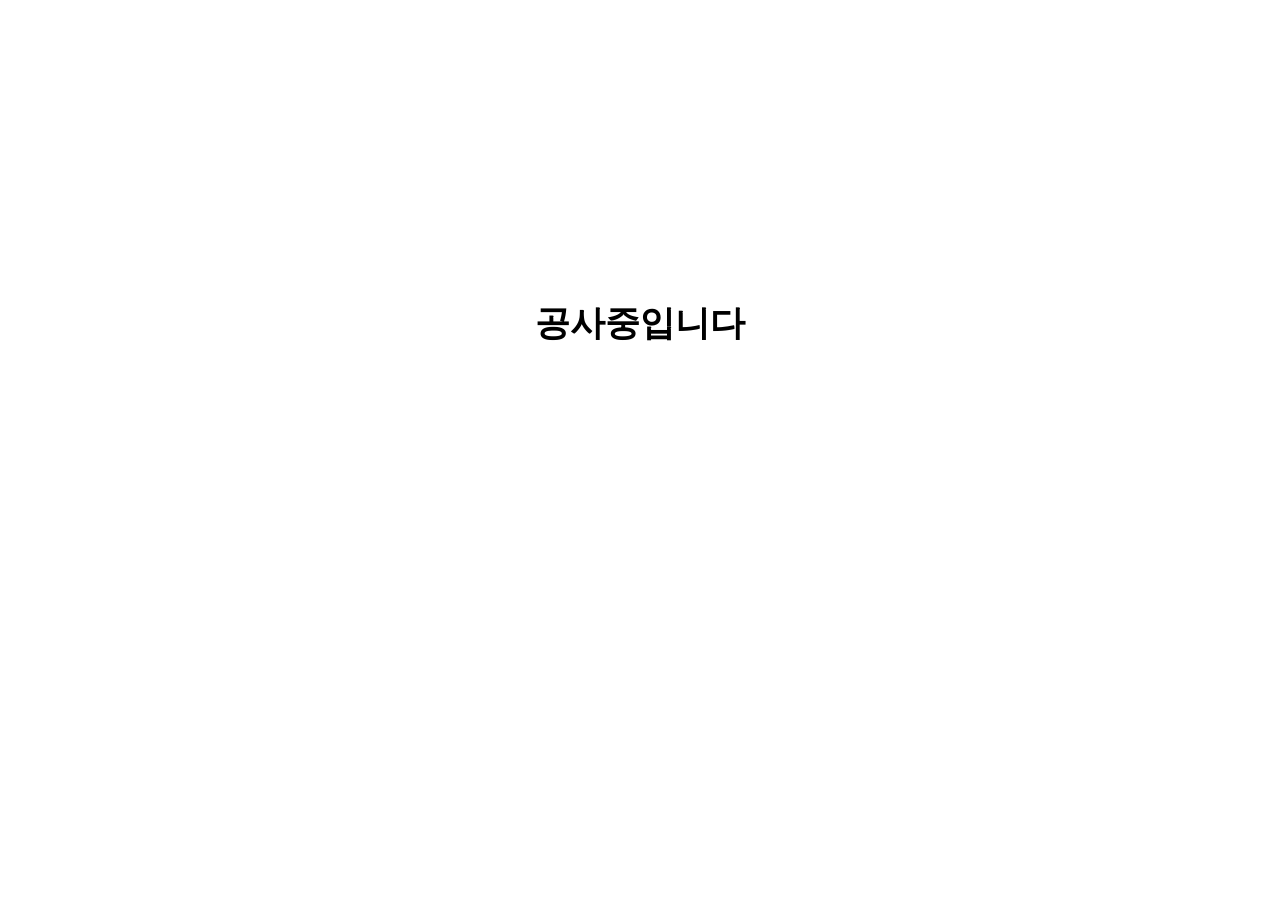
<file: etc/index.html>
﻿<!DOCTYPE html>
<html lang="ko">
<head>
	<meta charset="UTF-8">
	<meta name="viewport" content="width=device-width, initial-scale=1.0">
	<meta http-equiv="X-UA-Compatible" content="IE=edge">
	<title>더탑브랜드</title>
<style>
h1 {    font-size: 35px;
    text-align: center;
    margin: 300px 0 0 0;
    font-weight: bold;
}
</style>
</head>
<body>
<h1>공사중입니다</h1>
</body>
</html>
</file>
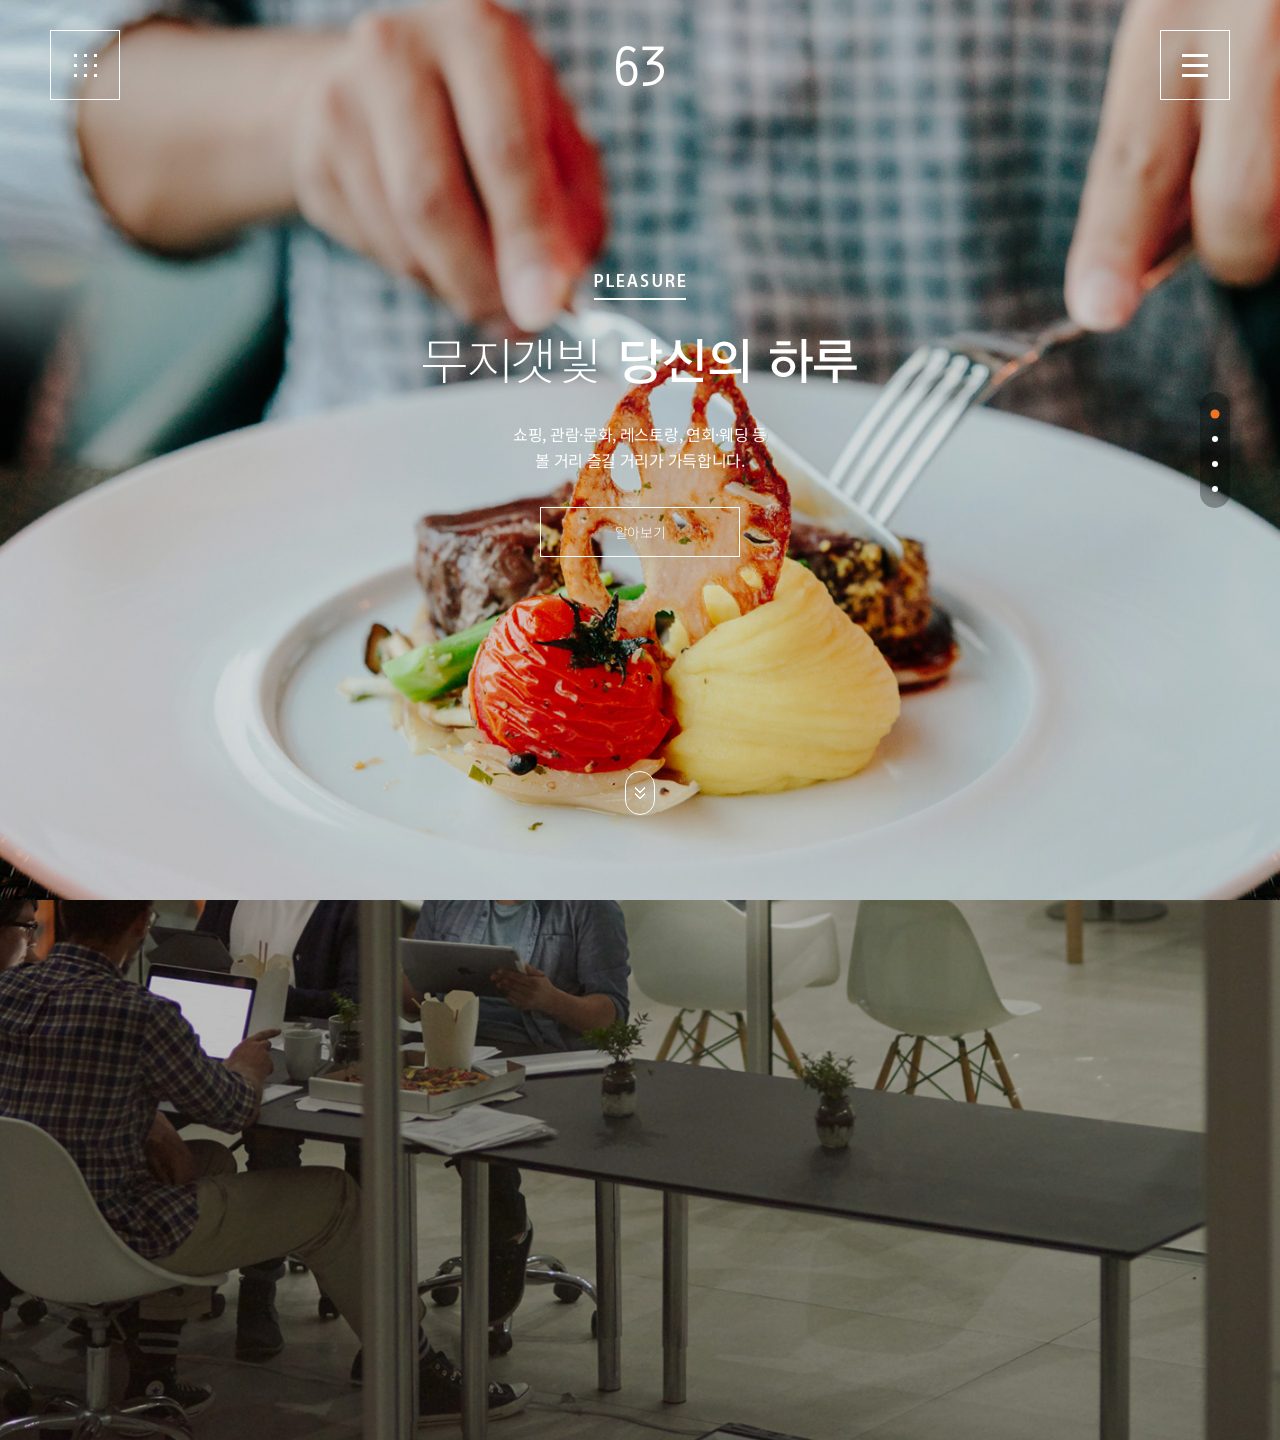
<file: building_63/main.html>
<!DOCTYPE html>
<html lang="ko">
<head>
	<meta charset="UTF-8">
	<meta name="viewport" content="width=device-width, initial-scale=1.0">
	<title>63빌딩 | 63 BUILDING</title>
	<script src="https://ajax.googleapis.com/ajax/libs/jquery/3.3.1/jquery.min.js"></script>
	<link rel="stylesheet" href="https://ziyanglee.github.io/malihu-custom-scrollbar-plugin/jquery.mCustomScrollbar.min.css"/>
	<link rel="stylesheet" media="all" href="css/common.css"/>
 	<script src="https://ziyanglee.github.io/malihu-custom-scrollbar-plugin/js/minified/jquery.mCustomScrollbar.min.js"></script>  
	<script src="js/ui.js"></script>
</head>
<body>
<!-- wrap 시작   -->
<div class="wrap">
	<!-- header 시작  -->
	<header>
		<h1 class="logo">
			<a href="">63빌딩</a>
		</h1>
		<div class="gnb">
			<div class="gnb_open_btn">
				<h2 class="blind">전체메뉴</h2>
				<a href="">
					<span class="icon_wrap">
						<i class="line_1"></i>
						<i class="line_2"></i>
						<i class="line_3"></i>
					</span>
				</a>
			</div>
			<div class="gnb_container fix_bg">
				<div class="gnb_content">
					<i class="logo"></i>
					<nav>
						<ul>
							<li class="nav_pleasure">
								<a href="">pleasure</a>
							</li>
							<li class="nav_innovation">
								<a href="">innovation</a>
							</li>
							<li class="nav_about63">
								<a href="">about63</a>
							</li>
							<li class="nav_festival">
								<a href="">festival</a>
							</li>
						</ul>
					</nav>
					<div class="sub_menu">
						<ul>
							<li class="nowon">
								<a href="">NOW ON</a>
							</li>
							<li class="guide">
								<a href="">찾아오시는길</a>
							</li>
							<li class="partner">
								<a href="">입주사 안내</a>
							</li>
							<li class="online">
								<a href="">온라인몰</a>
							</li>
						</ul>
					</div>
					<div class="utill">
						<div class="family">
							<a href="">패밀리 사이트보기</a>
							<ul>
								<li><a href="">한화그룹</a></li>
								<li><a href="">한화생명</a></li>
								<li><a href="">한화호텔 & 리조트</a></li>
								<li><a href="">아쿠아플라넷63</a></li>
								<li><a href="">63아트</a></li>
								<li><a href="">63컨벤션센터</a></li>
								<li><a href="">갤러리아면세점 63</a></li>
								<li><a href="">63레스토랑</a></li>
								<li><a href="">한화63CITY</a></li>
							</ul>
						</div>
						<div class="lang">
							<a href="">언어별 사이트 보기</a>
							<ul>
								<li class="kor"><a href="">한국어</a></li>
								<li class="eng"><a href="">영어</a></li>
								<li class="chn"><a href="">중국어</a></li>
								<li class="jpn"><a href="">일본어</a></li>
							</ul>
						</div>
					</div>
					<a class="btn_close" href="">메뉴 닫기</a>
				</div>
			</div>
		</div>
		<div class="snb">
			<div class="snb_open_btn">
				<h2 class="blind">사업장 안내</h2>
				<a href="">
					<span class="icon_wrap">
						<i class="dot_1"></i>
						<i class="dot_2"></i>
						<i class="dot_3"></i>
						<i class="dot_4"></i>
						<i class="dot_5"></i>
						<i class="dot_6"></i>
						<i class="dot_7"></i>
						<i class="dot_8"></i>
						<i class="dot_9"></i>
					</span>
				</a>
			</div>
			<div class="snb_container fix_bg">
				<div class="snb_content">
					<div class="intro">
						<p>63에서 즐거운 하루를 보내세요</p>
					</div>
					<div class="partner_container">
						<ul class="partner_list">
							<li>
								<a href="">
									<figure>
										<img src="images/partner_01_dutyfree.jpg" alt="갤러리아면세점 63">
									</figure>
									<span>
										<strong>쇼핑 그 이상의 즐거움<br/>트렌디한 쇼핑과 63빌딩, 여의도의 다양한 즐길 거리를<br/>제공하는 One-stop Tour Destination</strong>
									</span>
								</a>
							</li>
							<li>
								<a href="">
									<figure>
										<img src="images/partner_02_aqua63.jpg" alt="아쿠아플라넷">
									</figure>
									<span>
										<strong>아름다운 인어가 살고 있는 도심 속 아쿠아리움</strong>
									</span>
								</a>
							</li>
							<li>
								<a href="">
									<figure>
										<img src="images/partner_03_63art.jpg" alt="63아트">
									</figure>
									<span>
										<strong>해발 264m,<br />하늘에서 가장 가까운 미술관 &amp; 전망대 63아트</strong>
									</span>
								</a>
							</li>
							<li>
								<a href="">
									<figure>
										<img src="images/partner_04_thecloud.jpg" alt="워킹온더클라우드">
									</figure>
									<span>
										<strong>European Restaurant &amp; Bar<br />하늘 위의 로맨틱 다이닝 &amp; 바<br/>워킹온더클라우드</strong>
									</span>
								</a>
							</li>
							<li>
								<a href="">
									<figure>
										<img src="images/partner_05_touthsky.jpg" alt="터치더스카이">
									</figure>
									<span>
										<strong>Unique French Restaurant<br/>프라이빗 사교모임을 위한<br/>유니크 스페이스 터치더스카이</strong>
									</span>
								</a>
							</li>
							<li>
								<a href="">
									<figure>
										<img src="images/partner_06_jp.jpg" alt="슈치쿠">
									</figure>
									<span>
										<strong>High-end Japanese Restaurant<br/>웰빙 하이엔드 일식을 추구하는<br/>일식당 슈치쿠</strong>
									</span>
								</a>
							</li>
							<li>
								<a href="">
									<figure>
										<img src="images/partner_07_ch.jpg" alt="백리향">
									</figure>
									<span>
										<strong>Traditional Chinese Restaurant<br />전통과 정통을 중시하는 프리스티지 중식당 백리향</strong>
									</span>
								</a>
							</li>
							<li>
								<a href="">
									<figure>
										<img src="images/partner_08_buffet.jpg" alt="63뷔페 파빌리온">
									</figure>
									<span>
										<strong>Restaurant in Buffet<br/>전문 레스토랑 수준의 메뉴와 서비스를 제공하는<br/>No.1 Premium Buffet 63뷔페 파빌리온</strong>
									</span>
								</a>
							</li>
							<li>
								<a href="">
									<figure>
										<img src="images/partner_09_ch.jpg" alt="백리향 싱타이">
									</figure>
									<span>
										<strong>Casual &amp; Stylish Chinese Restaurant<br/>세련된 맛과 개성 있는 요리를 즐길 수 있는<br/>캐주얼 &amp; 스타일리시 중식당 백리향 싱타이</strong>
									</span>
								</a>
							</li>
							<li>
								<a href="">
									<figure>
										<img src="images/partner_11_63convention.jpg" alt="63컨벤션센터">
									</figure>
									<span>
										<strong>현대적인 감각으로 재해석한 자연을 닮은<br/>공간과 고품격 서비스로 진행되는 연회 &amp; 웨딩</strong>
									</span>
								</a>
							</li>
							<li>
								<a href="">
									<figure>
										<img src="images/partner_12_63mall.jpg" alt="63매표소">
									</figure>
									<span>
										<strong>하늘에서 가장 가까운 미술관과<br/>지금껏 경험하지 못한 판타지 아쿠아 퍼포먼스를<br />먼저 만날 수 있는 곳</strong>
									</span>
								</a>
							</li>
							<li>
								<a href="">
									<figure>
										<img src="images/partner_13_63baker.jpg" alt="에릭케제르 63점">
									</figure>
									<span>
										<strong>프랑스 최고 명장 베이커이자<br/>프리미엄 베이커리 브랜드 ‘에릭케제르’</strong>
									</span>
								</a>
							</li>
							<li>
								<a href="">
									<figure>
										<img src="images/partner_14_xystum.jpg" alt="지스텀 63점">
									</figure>
									<span>
										<strong>부티크 플라워 브랜드 ‘지스텀(XYSTUM)’</strong>
									</span>
								</a>
							</li>
						</ul>
					</div>
					<a class="btn_close" href="">메뉴 닫기</a>
				</div>
			</div>
		</div>
	</header>
	<!-- header끝 -->
	<!-- mian 시작  -->
	<main>
		<section class="pleasure">
			<div class="content_wrap">
				<div class="teaser_container">
					<h2><img src="images/section_01_h2_title.png" alt="Pleasure"></h2>
					<p class="title"><img src="images/section_01_txt.png" alt="무지갯빛 당신의 하루"></p>
					<p class="comment">
						쇼핑, 관람·문화, 레스토랑, 연회·웨딩 등<br/>볼 거리 즐길 거리가 가득합니다.
					</p>
					<a class="go_btn" href="">알아보기</a>
					<div class="icon_wheel">
						<i></i>
						<i></i>
					</div>
				</div>
				<div class="content_bg"></div>
			</div>
		</section>
		<section class="innovation">
			<div class="content_wrap">
				<div class="teaser_container off">
					<h2><img src="images/section_02_h2_title.png" alt="Innovation"></h2>
					<p class="title"><img src="images/section_02_txt.png" alt="새로운 꿈이 현실이 되는 곳"></p>
					<p class="comment">
						다양한 기업이 꿈을 키워 나가는 곳<br/>혁신의 시작을 함께하는 곳, 63입니다.
					</p>
					<a class="go_btn" href="">알아보기</a>
					<div class="icon_wheel">
						<i></i>
						<i></i>
					</div>
				</div>
				<div class="content_bg"></div>
			</div>
		</section>
		<section class="about63">
			<div class="content_wrap">
				<div class="teaser_container off">
					<h2><img src="images/section_03_h2_title.png" alt="About63"></h2>
					<p class="title"><img src="images/section_03_txt.png" alt="새로운 꿈이 현실이 되는 곳"></p>
					<p class="comment">
						1985년 완공 이후 서울을 대표하는 상징적인 건축물로<br/>햇빛에 따라 반사되는 금빛 외관이 인상적입니다.
					</p>
					<a class="go_btn" href="">알아보기</a>
					<div class="icon_wheel">
						<i></i>
						<i></i>
					</div>
				</div>
				<div class="content_bg"></div>
			</div>
		</section>
		<section class="festival">
			<div class="content_wrap">
				<div class="teaser_container off">
					<h2><img src="images/section_04_h2_title.png" alt="Festival"></h2>
					<p class="title"><img src="images/section_04_txt.png" alt="우리가 함께 할 감동의 순간들"></p>
					<p class="comment">
						봄 내음 가득한 벚꽃축제, 가을하늘을 수놓은 불꽃축제가<br/>빛나는 추억의 순간으로 함께합니다.
					</p>
					<a class="go_btn" href="">알아보기</a>
					<div class="icon_wheel">
						<i></i>
						<i></i>
					</div>
				</div>
				<div class="content_bg"></div>
			</div>
		</section>
		<div class="sequence">
			<a class="on" href=""></a>
			<a href=""></a>
			<a href=""></a>
			<a href=""></a>
		</div>
	</main>
	<!-- main 끝  -->
	<!-- footer 시작  -->
	<footer>
		<div class="address_wrap">
			<address>서울시 영등포구 63로 50 (여의도동, 63 한화생명빌딩) 한화생명보험 주식회사</address>
			<p class="ceo_info">대표이사 차남규</p>
			<address>대표전화 1588.6363, 해외 82.2.2169.0899</address>
			<small>COPYRIGHT&copy; 2017 HANWHALIFE. ALL RIGHTS RESERVED.</small>
		</div>
		<div class="company_info">
			<ul class="footer_sub">
				<li><a href="">회사소개</a></li>
				<li><a href="">입주사안내</a></li>
				<li><a href="">사이트맵</a></li>
			</ul>
			<div class="goto_family">
				<a class="open_btn" href="">FAMILY SITE</a>
				<ul>
					<li><a href="">한화그룹</a></li>
					<li><a href="">한화생명</a></li>
					<li><a href="">한화호텔&amp;리조트</a></li>
					<li><a href="">아쿠아플라넷63</a></li>
					<li><a href="">63아트</a></li>
					<li><a href="">63컨벤션센터</a></li>
					<li><a href="">갤러리아면세점 63</a></li>
					<li><a href="">63레스토랑</a></li>
					<li><a href="">한화63CITY</a></li>
				</ul>
			</div>
		</div>
	</footer>
	<!-- footer 끝  -->
</div>
<script>
    (function($){
        $(window).on("load",function(){
            $(".partner_container").mCustomScrollbar({theme:"dark"});
        });
    })(jQuery);
</script>
</body>
</html>
</file>
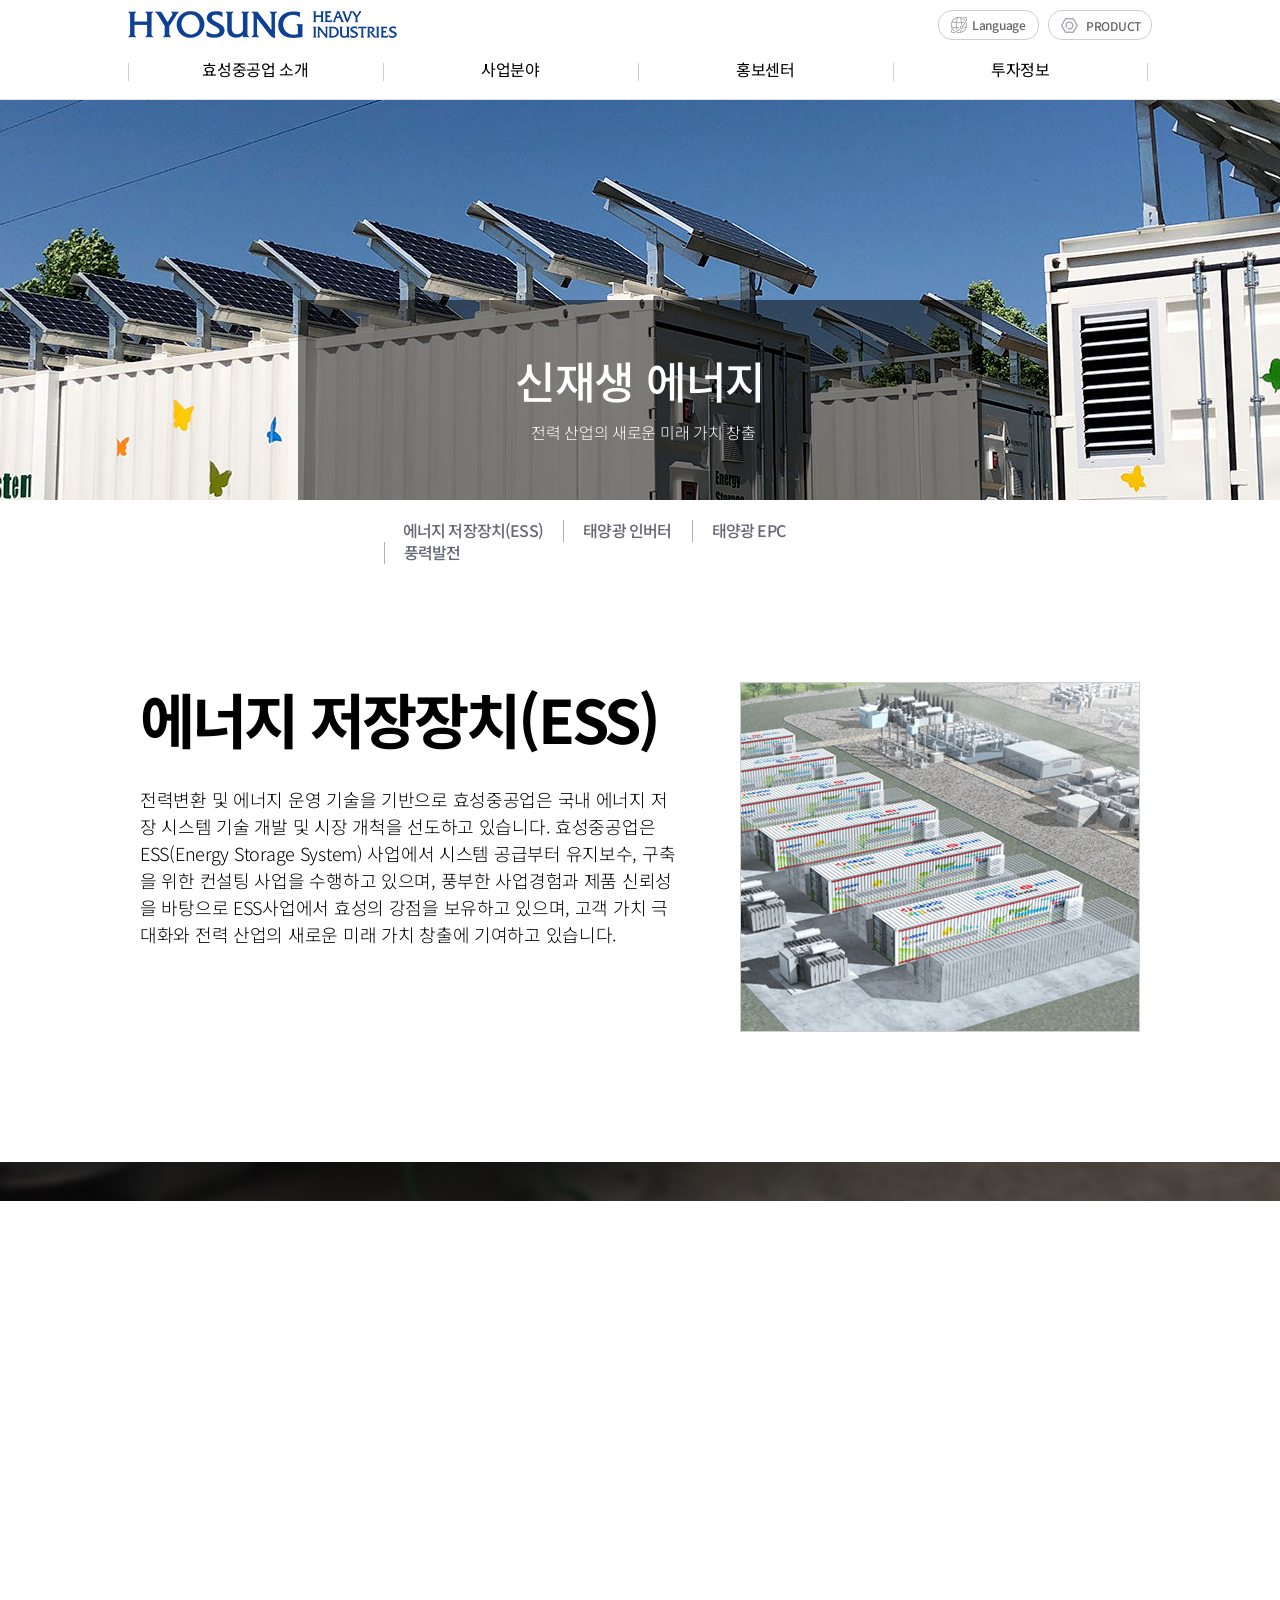
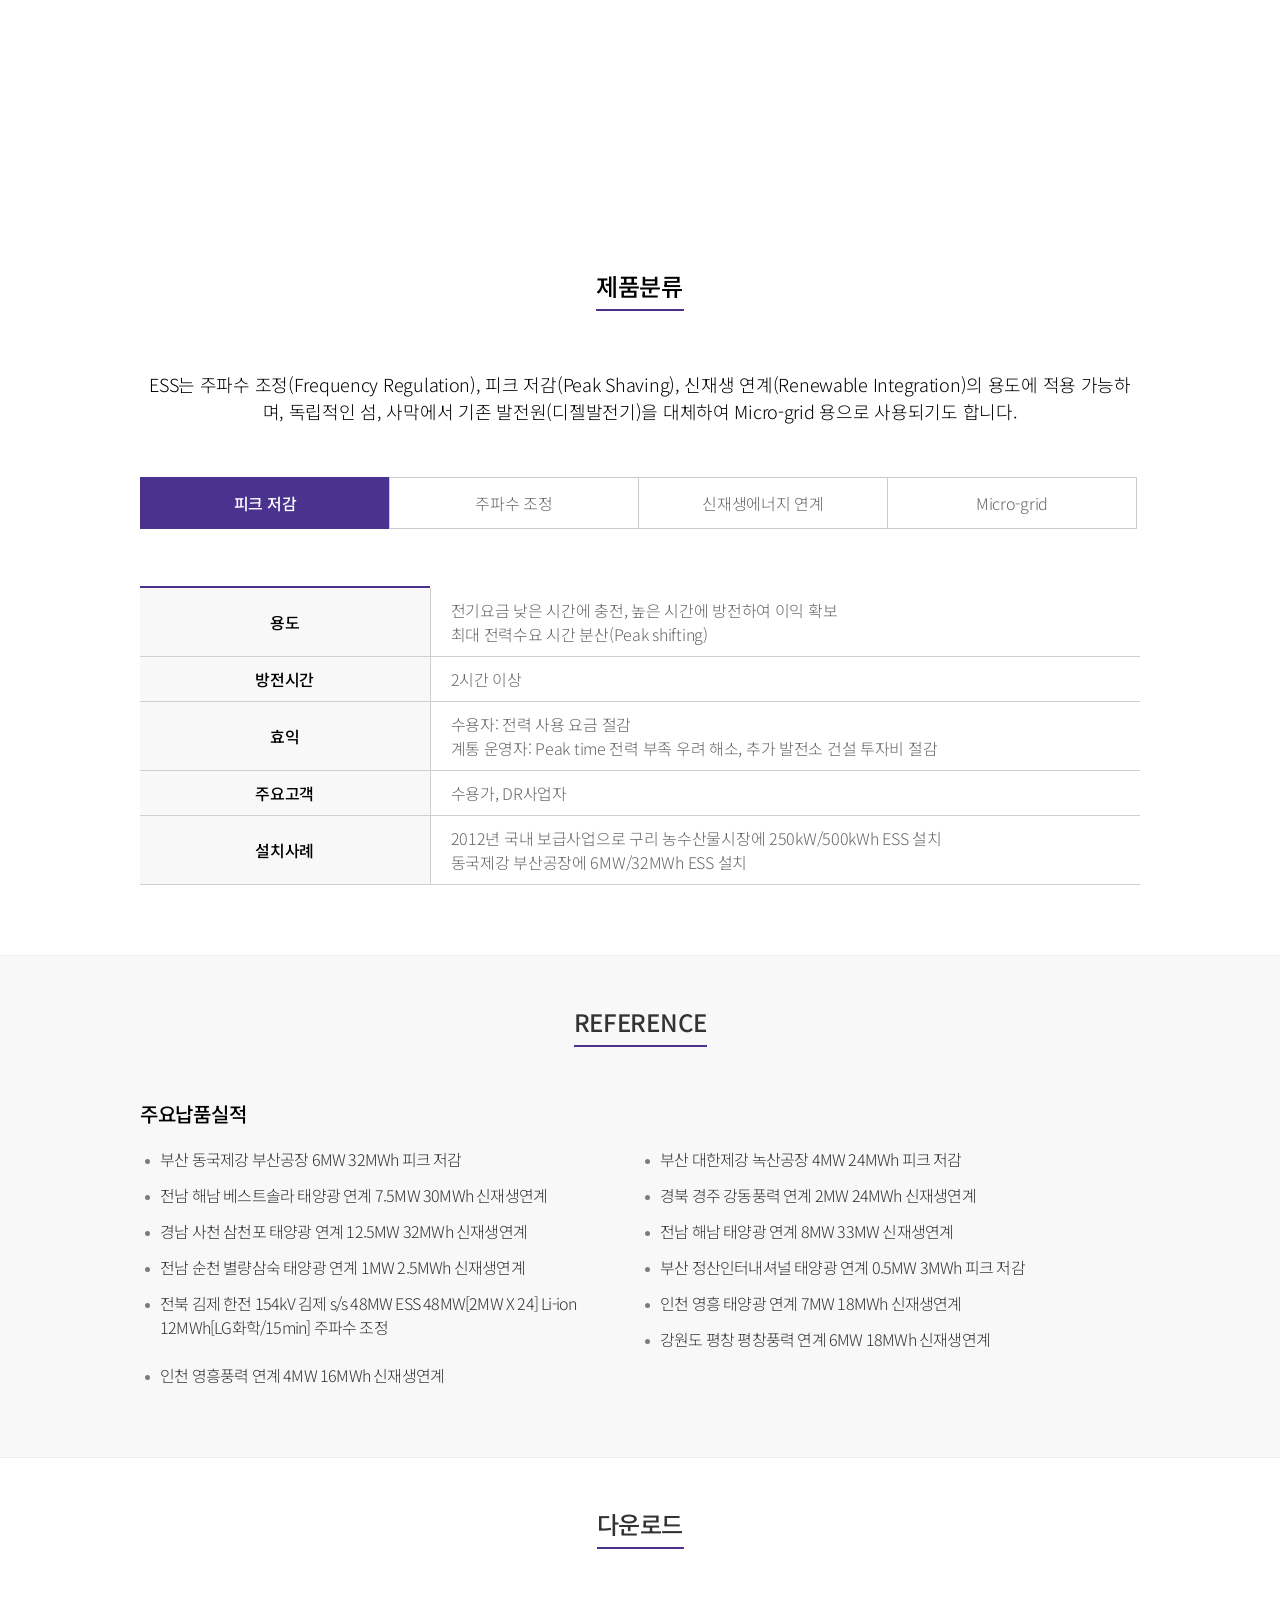
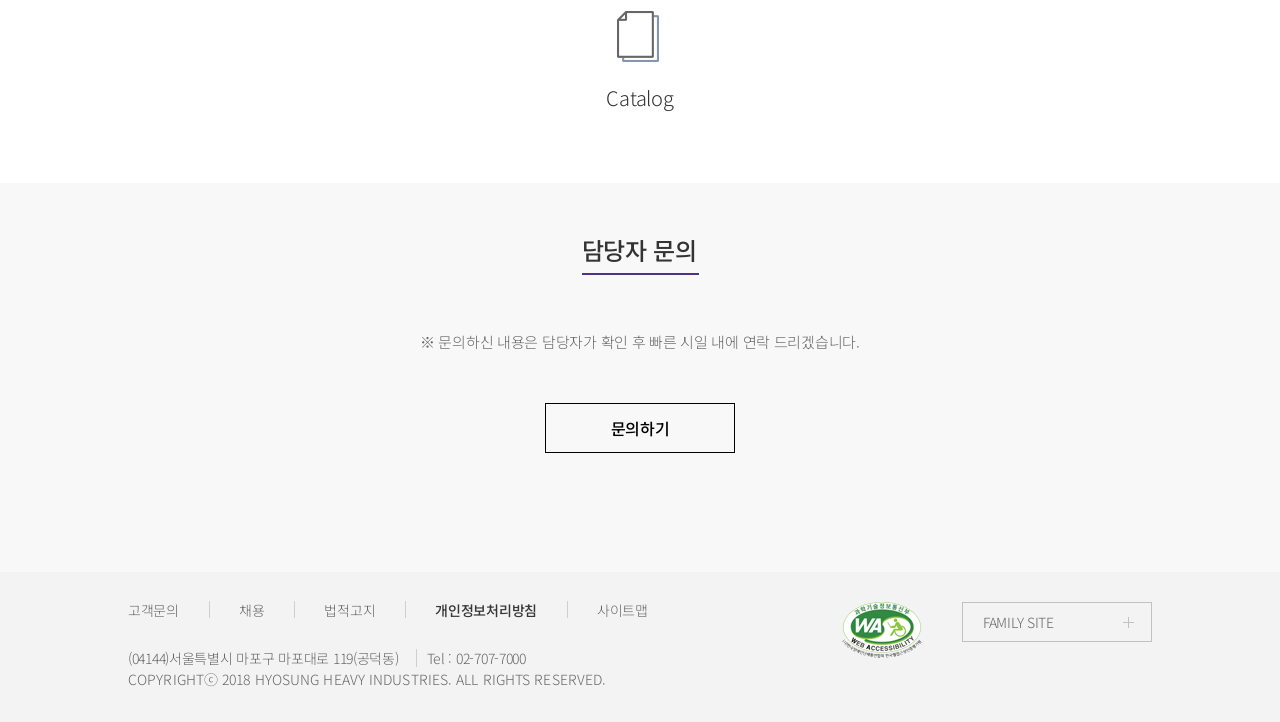
<file: hyosung/eng.html>
<!DOCTYPE html PUBLIC "-//W3C//DTD XHTML 1.0 Transitional//EN" "http://www.w3.org/TR/xhtml1/DTD/xhtml1-transitional.dtd">
<html xmlns="http://www.w3.org/1999/xhtml" xml:lang="ko" lang="ko" >
<head>
	<meta http-equiv="content-type" content="text/html; charset=utf-8" />
	<title>효성중공업 > 사업분야 > 신재생 에너지 > 에너지 저장장치(ESS)</title>
	<meta name="robots" content="all" />
	<link rel="stylesheet" type="text/css" media="screen" href="css/common.css" />
	<script type="text/javascript" src="js/subui.js"></script>
<body>
	<div class="wrap">
	<!-- 헤더시작 -->
		<div class="header">
			<div class="nav">
				<h1><a href=""><img src="images/logo_header.png" alt="효성"></a></h1>
				<div class="utill">
					<div class="lang">
						<a href="">
							<b></b>
							<em>Language</em>
						</a>
						<ul>
							<li><a href=""><strong>Korean</strong></a></li>
							<li><a href=""><em>English</em></a></li>
							<li><a href=""><em>chinese</em></a></li>
						</ul>
					</div>
					<div class="prod">
						<a href="">
							<b></b>
							<em>PRODUCT</em>
						</a>
						<div class="prod_open">
							<ul class="prod_map">
								<li>
									<span>송배전설비</span>
									<ul>
										<li><a href=""><i></i>초고압변압기</a></li>
										<li><a href=""><i></i>배전유입변압기</a></li>
										<li><a href=""><i></i>몰드변압기</a></li>
										<li><a href=""><i></i>분로리액터</a></li>
										<li><a href=""><i></i>특수변압기</a></li>
										<li><a href=""><i></i>초고압차단기</a></li>
										<li><a href=""><i></i>고압/저압배전반</a></li>
										<li><a href=""><i></i>STATCOM</a></li>
										<li><a href=""><i></i>HVDC</a></li>
										<li><a href=""><i></i>턴키솔루션</a></li>
									</ul>
								</li>
								<li>
									<span>시스템&엔지니어링 솔루션</span>
									<ul>
										<li><a href=""><i></i>예방진단 시스템</a></li>
										<li><a href=""><i></i>전력설비 자산관리<br/>솔루션(AHMS)</a></li>
										<li><a href=""><i></i>전력설비 유지보수 솔루션</a></li>
										<li><a href=""><i></i>전력자동화 솔루션</a></li>
										<li><a href=""><i></i>공정자동화 솔루션</a></li>
									</ul>
								</li>
								<li>
									<span>신재생 에너지</span>
									<ul>
										<li><a href=""><i></i>에너지저장장치</a></li>
										<li><a href=""><i></i>태양광 인버터</a></li>
										<li><a href=""><i></i>태양광 EPC</a></li>
										<li><a href=""><i></i>풍력발전</a></li>
									</ul>
								</li>
								<li>
									<span>전동기&발전기</span>
									<ul>
										<li><a href=""><i></i>고압전동기</a></li>
										<li><a href=""><i></i>저압전동기</a></li>
										<li><a href=""><i></i>DC전동기</a></li>
										<li><a href=""><i></i>특수전동기</a></li>
										<li><a href=""><i></i>상용전동기</a></li>
										<li><a href=""><i></i>비상용발전기</a></li>
									</ul>
								</li>
								<li>
									<span>산업기계</span>
									<ul>
										<li><a href=""><i></i>화학장치</a></li>
										<li><a href=""><i></i>가스 충전소</a></li>
										<li><a href=""><i></i>산업용가스 공급설비</a></li>
									</ul>
								</li>
								<li>
									<span>기어솔루션</span>
									<ul>
										<li><a href=""><i></i>기어박스</a></li>
										<li><a href=""><i></i>기어드모터</a></li>
										<li><a href=""><i></i>특수 기어</a></li>
									</ul>
								</li>
								<li>
									<span>용접솔루션</span>
									<ul>
										<li><a href=""><i></i>아크용접기</a></li>
										<li><a href=""><i></i>저항용접기</a></li>
										<li><a href=""><i></i>전용기</a></li>
									</ul>
								</li>
								<li class="place">
									<span>건설(효성해링턴 플레이스)</span>
									<ul>
										<li><a href=""><i></i><span>주택분야</span></a></li>
										<li><a href="">아파트</a></li>
										<li><a href="">빌라</a></li>
										<li><a href="">주상복합</a></li>
										<li><a href="">테라스하우스</a></li>
										<li><a href="">재건축/재개발</a></li>
										<li><a href="">리모델링</a></li>
									</ul>
									<ul>
										<li><a href=""><i></i><span>건축분야</span></a></li>
										<li><a href="">오피스</a></li>
										<li><a href="">오피스텔</a></li>
										<li><a href="">호텔</a></li>
										<li><a href="">학교</a></li>
										<li><a href="">복합시설</a></li>
									</ul>
									<ul>
										<li><a href=""><i></i><span>토목분야</span></a></li>
										<li><a href="">도로,교량</a></li>
										<li><a href="">철도</a></li>
										<li><a href="">부지조성</a></li>
										<li><a href="">골프장</a></li>
									</ul>
									<ul>
										<li><a href=""><i></i><span>산업분야</span></a></li>
										<li><a href="">공장시설</a></li>
										<li><a href="">전력시설</a></li>
									</ul>
								</li>
							</ul>
						</div>
					</div>
				</div>
				<div class="menu_tab">
					<ul>
						<li>
							<a href="">효성중공업 소개</a>
							<ul>
								<li><a href="">개요</a></li>
								<li><a href="">연혁</a></li>
								<li><a href="">인사말</a></li>
								<li><a href="">Hyosung Way</a></li>
								<li><a href="">지속가능경영</a></li>
								<li><a href="">글로벌 네트워크</a></li>
								<li><a href="">R&D</a></li>
							</ul>
						</li>
						<li>
							<a href="">사업분야</a>
							<ul>
								<li><a href="">송배전설비</a></li>
								<li><a href="">시스템&엔지니어링 솔루션</a></li>
								<li><a href="">신재생에너지</a></li>
								<li><a href="">전동기&발전기</a></li>
								<li><a href="">산업기계</a></li>
								<li><a href="">기어솔루션</a></li>
								<li><a href="">용접솔루션</a></li>
								<li><a href="">건설(효성해링턴 플레이스)</a></li>
							</ul>
						</li>
						<li>
							<a href="">홍보센터</a>
							<ul>
								<li><a href="">뉴스센터</a></li>
								<li><a href="">홍보센터</a></li>
							</ul>
						</li>
						<li>
							<a href="">투자정보</a>
							<ul>
								<li><a href="">기업지배구조</a></li>
								<li><a href="">재무정보</a></li>
								<li><a href="">IR 정보</a></li>
								<li><a href="">공시자료</a></li>
								<li><a href="">연차보고서</a></li>
								<li><a href="">공고</a></li>
							</ul>
						</li>
					</ul>
				</div>
			</div>
		</div>
		 <!-- 헤더 끝  -->
		<!--  sub eng ess 시작  -->
		<div class="sub eng_ess">
			<div class="eng_visual">
				<div class="slogan">
					<h3>신재생 에너지</h3>
					<p>전력 산업의 새로운 미래 가치 창출</p>
				</div>
			</div>
			<div class="eng_tab">
				<ul>
					<li><h3><a class="" href="">에너지 저장장치(ESS)</a></h3></li>
					<li><h3><a href="">태양광 인버터</a></h3></li>
					<li><h3><a href="">태양광 EPC</a></h3></li>
					<li><h3><a href="">풍력발전</a></h3></li>
				</ul>
			</div>
			<div class="sub_contents">
				<div class="intro">
					<h2>에너지 저장장치(ESS)</h2>
					<p>전력변환 및 에너지 운영 기술을 기반으로 효성중공업은 국내 에너지 저장 시스템 기술 개발 및 시장 개척을 선도하고 있습니다. 효성중공업은 ESS(Energy Storage System) 사업에서 시스템 공급부터 유지보수, 구축을 위한 컨설팅 사업을 수행하고 있으며, 풍부한 사업경험과 제품 신뢰성을 바탕으로 ESS사업에서 효성의 강점을 보유하고 있으며, 고객 가치 극대화와 전력 산업의 새로운 미래 가치 창출에 기여하고 있습니다.</p>
					<img src="images/top_ess_img.jpg" alt="에너지 저장장치">
				</div>
				<div class="feat">
					<strong>특징 및 장점</strong>
					<dl>
						<dt>Turn-Key Solution</dt>
						<dd>효성중공업은 시스템 공급 업체로서, ESS 전체 시스템(PCS, 배터리, PMS)을 고객에게 제공합니다.</dd>
						<dt>ESS 전문 인력 및 유지보수 체계</dt>
						<dd>프로젝트 수행 중 발생 가능한 잠재적 문제에 대한 대응능력을 보유하고 있습니다.</dd>
						<dd>부분별 전문인력을 최전선에 배치하여 고객 만족을 실현합니다.</dd>
						<dd>시스템 안정화 및 시스템 장애 신속 대응을 통한 신뢰성을 제고합니다.</dd>
						<dt>ESS 엔지니어링 및 설계역량</dt>
						<dd>국내 1위 전력설비업체의 경험으로 계통의 높은 이해도 보유하고 있습니다.</dd>
						<dd>ESS엔지니어링 및 설계역량에서 다수의 사업경험을 바탕으로 다양한 어플리케이션에 설계 가능하며, 고객 니즈 분석을 통한 최적의 ESS 사양 및 운영방안을 제시합니다.</dd>
					</dl>
				</div>
				<div class="eng_prod prodlist">
					<strong>제품분류</strong>
					<p>ESS는 주파수 조정(Frequency Regulation), 피크 저감(Peak Shaving), 신재생 연계(Renewable Integration)의 용도에 적용 가능하며, 독립적인 섬, 사막에서 기존 발전원(디젤발전기)을 대체하여 Micro-grid 용으로 사용되기도 합니다.</p>
					<ul class="eng_prodtab">
						<li class="on"><a class="tab0" href="">피크 저감</a></li>
						<li><a class="tab1" href="">주파수 조정</a></li>
						<li><a class="tab2" href="">신재생에너지 연계</a></li>
						<li><a class="tab3" href="">Micro-grid</a></li>
					</ul>
					<table summary="용도,방전시간,효익,주요고객,설치사례" class="prod_table on">
						<caption>피크저감</caption>
						<colgroup>
							<col style="width: 29%;"/>
							<col/>
						</colgroup>
						<tbody>
							<tr>
								<th>용도</th>
								<td>전기요금 낮은 시간에 충전, 높은 시간에 방전하여 이익 확보<br/>최대 전력수요 시간 분산(Peak shifting)</td>
							</tr>
							<tr>
								<th>방전시간</th>
								<td>2시간 이상</td>
							</tr>
							<tr>
								<th>효익</th>
								<td>수용자: 전력 사용 요금 절감<br/>계통 운영자: Peak time 전력 부족 우려 해소, 추가 발전소 건설 투자비 절감</td>
							</tr>
							<tr>
								<th>주요고객</th>
								<td>수용가, DR사업자</td>
							</tr>
							<tr>
								<th>설치사례</th>
								<td>2012년 국내 보급사업으로 구리 농수산물시장에 250kW/500kWh ESS 설치<br/>동국제강 부산공장에 6MW/32MWh ESS 설치</td>
							</tr>
						</tbody>
					</table>
					<table summary="용도,방전시간,효익,주요고객,설치사례" class="prod_table">
						<caption>주파수 조정</caption>
						<colgroup>
							<col style="width: 29%;"/>
							<col/>
						</colgroup>
						<tbody>
							<tr>
								<th>용도</th>
								<td>계통 보조서비스: 비상시 예비전력 제공<br/>전력 품질 개선: 발전된 전력의 주파수 조정</td>
							</tr>
							<tr>
								<th>방전시간</th>
								<td>15~30분(주파수 조정)</td>
							</tr>
							<tr>
								<th>효익</th>
								<td>발전 사업자: 기존발전기 효율 향상<br/>계통 운영자: 짧은 응동시간으로 안정적 계통 운영, 사용 전력 품질 향상</td>
							</tr>
							<tr>
								<th>주요고객</th>
								<td>발전사업자</td>
							</tr>
							<tr>
								<th>설치사례</th>
								<td>제주 조천변전소의 예비력 제공 및 유/무효 전력관리용 4MW ESS<br/>김제변전소 주파수조정 48MW ESS</td>
							</tr>
						</tbody>
					</table>
					<table summary="용도,방전시간,효익,주요고객,설치사례" class="prod_table">
						<caption>신재생에너지 연계</caption>
						<colgroup>
							<col style="width: 29%;"/>
							<col/>
						</colgroup>
						<tbody>
							<tr>
								<th>용도</th>
								<td>최대 전력수요 시간에서 전력 에너지 공급(REC가중치 차익발생)<br/>풍력, 태양광발전 출력의 변동 제어<br/>전력계통의 송전용량 증설 투자 이연</td>
							</tr>
							<tr>
								<th>방전시간</th>
								<td>3~4시간</td>
							</tr>
							<tr>
								<th>효익</th>
								<td>신재생발전사: 저장 후 REC 가중치 차이를 이용한 추가 이익 획득<br/>계통 운영자: 계통 불안정성 해소, 전력 낭비 및 전력 부족을 조절해 전체 계통 운영비 절감</td>
							</tr>
							<tr>
								<th>주요고객</th>
								<td>신재생에너지 발전사업자</td>
							</tr>
							<tr>
								<th>설치사례</th>
								<td>남동발전(영흥태양광) 7MW/18MWh급 ESS<br/>해남 태양광연계 12.5MW/32MW ESS<br/>평창풍력 연계 6MW/18MWh ESS</td>
							</tr>
						</tbody>
					</table>
					<table summary="용도,방전시간,효익,주요고객,설치사례" class="prod_table">
						<caption>Micro grid</caption>
						<colgroup>
							<col style="width: 29%"/>
							<col/>
						</colgroup>
						<tbody>
							<tr>
								<th>용도</th>
								<td>풍력, 태양광발전 출력의 변동 제어<br/>전력계통의 송전용량 증설 투자 이연<br/>도서지역 등에 독립형 마이크로 그리드 구축</td>
							</tr>
							<tr>
								<th>방전시간</th>
								<td>2~5시간</td>
							</tr>
							<tr>
								<th>효익</th>
								<td>신재생발전사: 저장 후 판매단가 모니터링 통한 발전 전력 판매 효율화<br/>계통 운영자: 계통 불안정성 해소, 전력 낭비 및 전력 부족을 조절해 전체 계통 운영비절감</td>
							</tr>
							<tr>
								<th>주요고객</th>
								<td>신재생에너지 발전사업자</td>
							</tr>
							<tr>
								<th>설치사례</th>
								<td>제주 가파도 1MW급 ESS<br/>가사도 1.25MW급 ESS<br/>모잠비크(사막) 독립형 태양광 연계 ESS</td>
							</tr>
						</tbody>
					</table>
				</div>
				<div class="ref">
					<strong>REFERENCE</strong>
					<span>주요납품실적</span>
					<ul>
						<li>부산 동국제강 부산공장 6MW 32MWh 피크 저감</li>
						<li>부산 대한제강 녹산공장 4MW 24MWh 피크 저감</li>
						<li>전남 해남 베스트솔라 태양광 연계 7.5MW 30MWh 신재생연계</li>
						<li>경북 경주 강동풍력 연계 2MW 24MWh 신재생연계</li>
						<li>경남 사천 삼천포 태양광 연계 12.5MW 32MWh 신재생연계</li>
						<li>전남 해남 태양광 연계 8MW 33MW 신재생연계</li>
						<li>전남 순천 별량삼숙 태양광 연계 1MW 2.5MWh 신재생연계</li>
						<li>부산 정산인터내셔널 태양광 연계 0.5MW 3MWh 피크 저감</li>
						<li>전북 김제 한전 154kV 김제 s/s 48MW ESS 48MW[2MW X 24] Li-ion 12MWh[LG화학/15min] 주파수 조정</li>
						<li>인천 영흥 태양광 연계 7MW 18MWh 신재생연계</li>
						<li>강원도 평창 평창풍력 연계 6MW 18MWh 신재생연계</li>
						<li>인천 영흥풍력 연계 4MW 16MWh 신재생연계</li>
					</ul>
				</div>
				<div class="dw">
					<strong>다운로드</strong>
					<div class="btn">
						<a href="" class="catalog">Catalog</a>
					</div>
				</div>
				<div class="qa">
					<strong>담당자 문의</strong>
					<p>※ 문의하신 내용은 담당자가 확인 후 빠른 시일 내에 연락 드리겠습니다.</p>
					<a href="">문의하기</a>
				</div>
			</div>
		</div>
		<!-- sub eng ess 끝  -->
		<!-- footer 시작  -->
		<div class="footer">
			<div class="inner">
				<ul class="utill">
					<li><a href="">고객문의</a></li>
					<li><a href="">채용</a></li>
					<li><a href="">법적고지</a></li>
					<li class="priv_info"><a href="">개인정보처리방침</a></li>
					<li><a href="">사이트맵</a></li>
				</ul>
				<div class="address">
					<address>
						<p>(04144)서울특별시 마포구 마포대로 119(공덕동)</p>
						<p>Tel : 02-707-7000</p>
					</address>
					<small>COPYRIGHTⓒ  2018  HYOSUNG  HEAVY  INDUSTRIES.  ALL  RIGHTS  RESERVED.</small>
				</div>
				<a href="" class="fam_site">
					<span>FAMILY SITE</span>
				</a>
				<a href="" class="wa_logo">
					<img src="images/wa_footer.png" alt="과학기술 정보통신부">
				</a>
			</div>
		</div>
	    <!-- footer 끝  -->
	</div>
	<!-- wrap 끝  -->
</body>
</html>
</file>
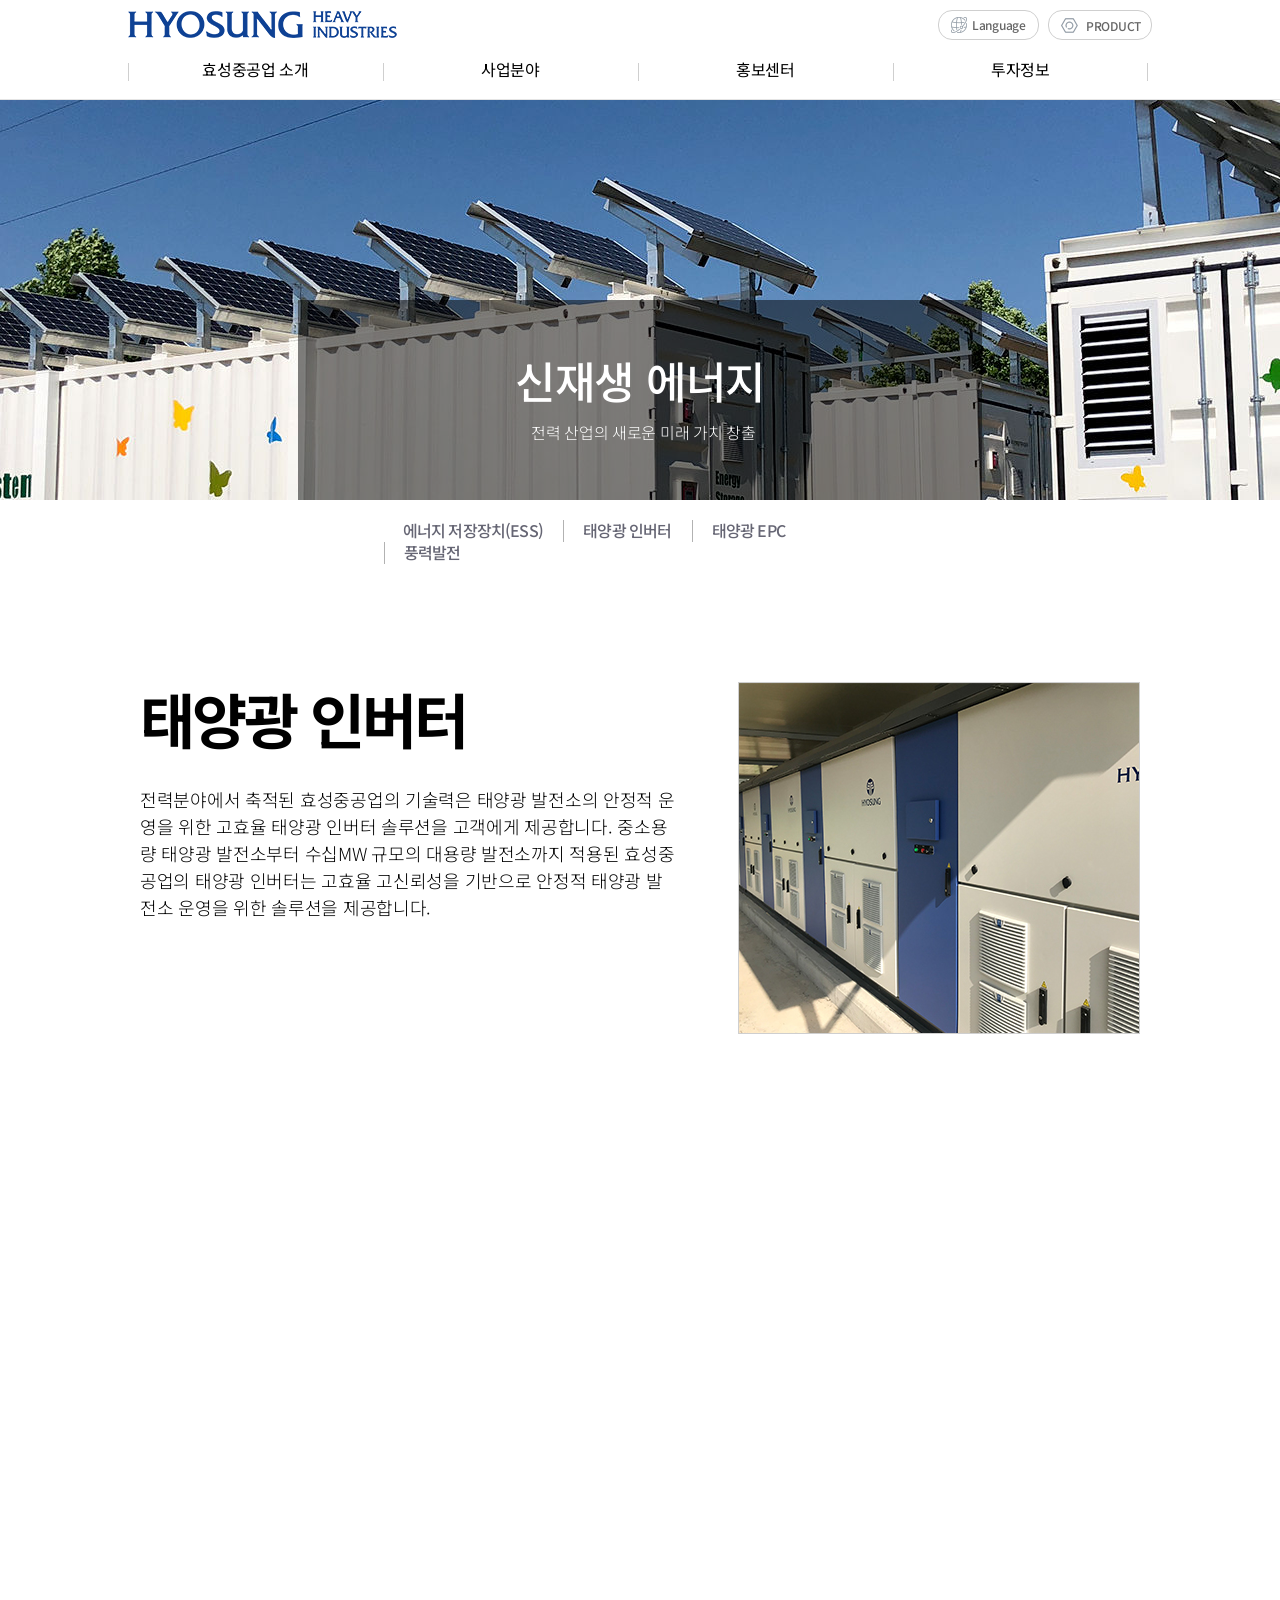
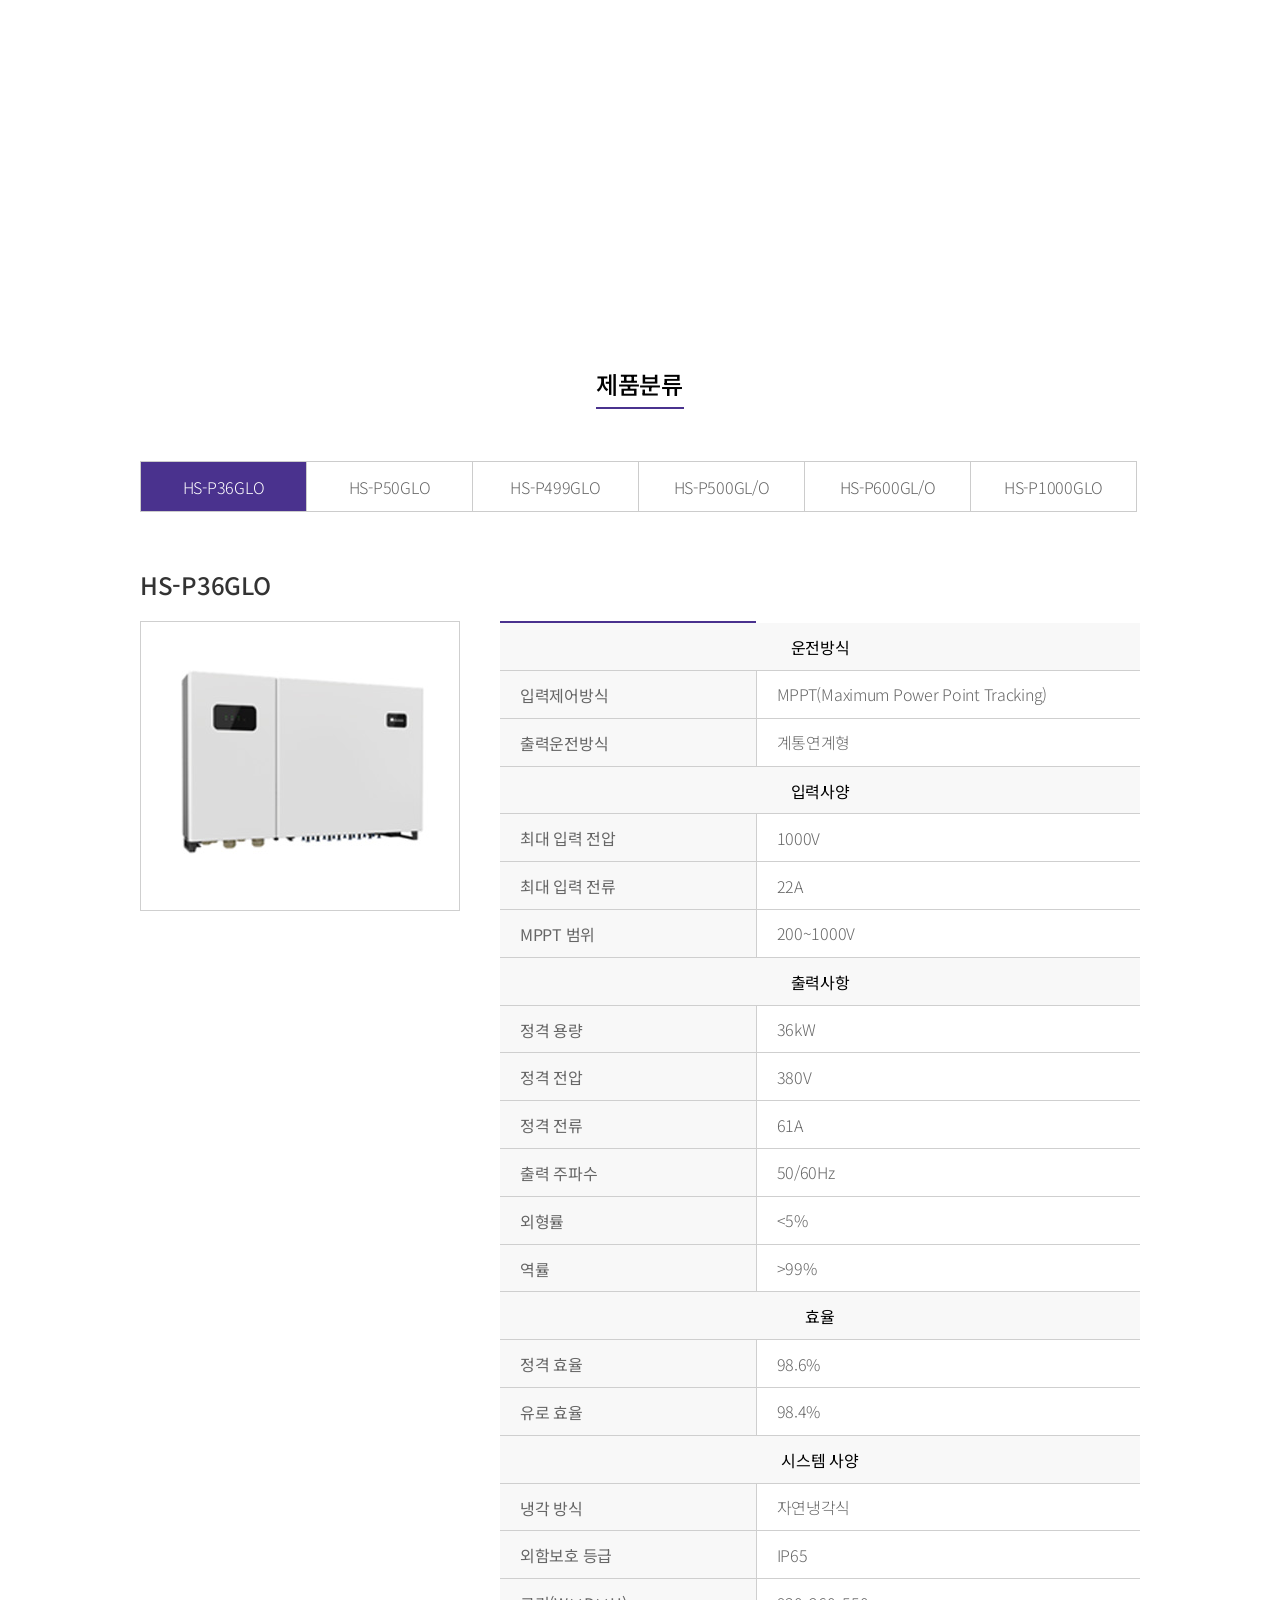
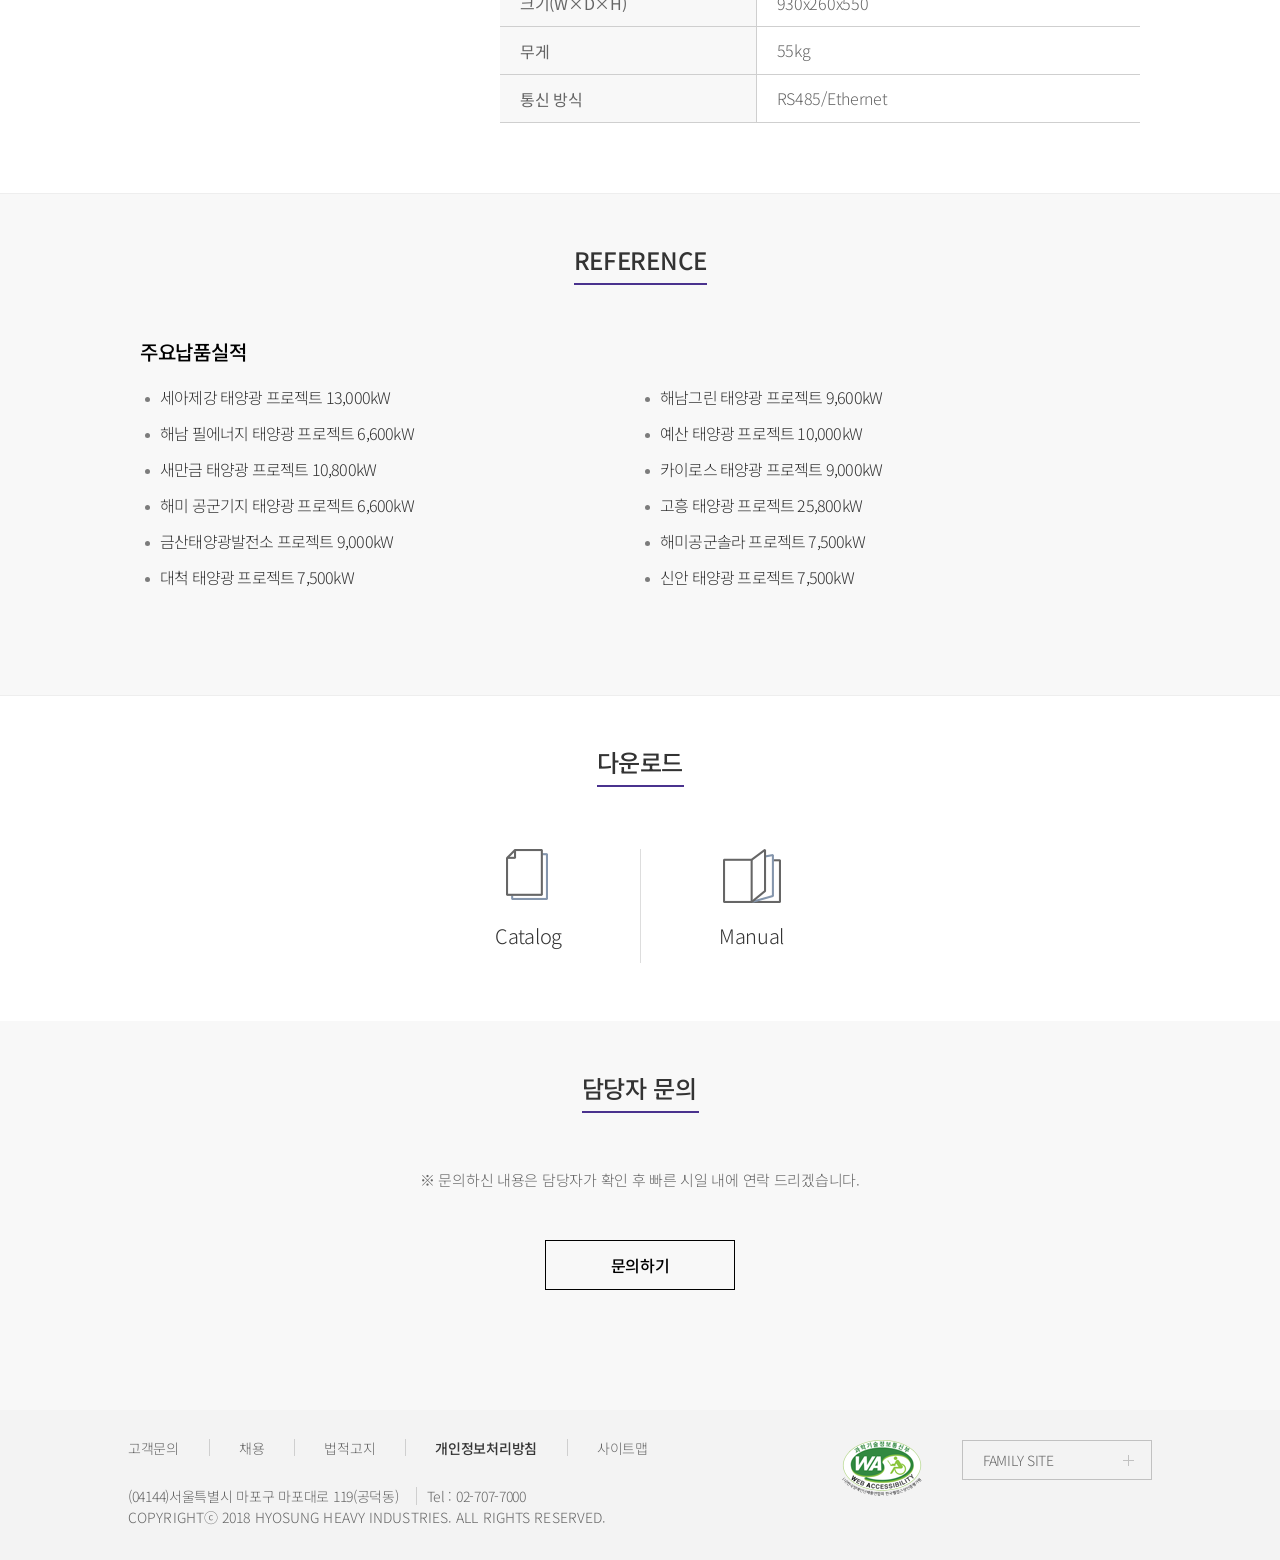
<file: hyosung/solar_invertor.html>
<!DOCTYPE html PUBLIC "-//W3C//DTD XHTML 1.0 Transitional//EN" "http://www.w3.org/TR/xhtml1/DTD/xhtml1-transitional.dtd">
<html xmlns="http://www.w3.org/1999/xhtml" xml:lang="ko" lang="ko" >
<head>
	<meta http-equiv="content-type" content="text/html; charset=utf-8" />
	<title>효성중공업 > 사업분야 > 신재생 에너지 > 태양광 인버터</title>
	<meta name="robots" content="all" />
	<link rel="stylesheet" type="text/css" media="screen" href="css/common.css" />
	<script type="text/javascript" src="js/subui.js"></script>
<body>
	<div class="wrap">
	<!-- 	헤더시작 -->
		<div class="header">
			<div class="nav">
				<h1><a href=""><img src="images/logo_header.png" alt="효성"></a></h1>
				<div class="utill">
					<div class="lang">
						<a href="">
							<b></b>
							<em>Language</em>
						</a>
						<ul>
							<li><a href=""><strong>Korean</strong></a></li>
							<li><a href=""><em>English</em></a></li>
							<li><a href=""><em>chinese</em></a></li>
						</ul>
					</div>
					<div class="prod">
						<a href="">
							<b></b>
							<em>PRODUCT</em>
						</a>
						<div class="prod_open">
							<ul class="prod_map">
								<li>
									<span>송배전설비</span>
									<ul>
										<li><a href=""><i></i>초고압변압기</a></li>
										<li><a href=""><i></i>배전유입변압기</a></li>
										<li><a href=""><i></i>몰드변압기</a></li>
										<li><a href=""><i></i>분로리액터</a></li>
										<li><a href=""><i></i>특수변압기</a></li>
										<li><a href=""><i></i>초고압차단기</a></li>
										<li><a href=""><i></i>고압/저압배전반</a></li>
										<li><a href=""><i></i>STATCOM</a></li>
										<li><a href=""><i></i>HVDC</a></li>
										<li><a href=""><i></i>턴키솔루션</a></li>
									</ul>
								</li>
								<li>
									<span>시스템&엔지니어링 솔루션</span>
									<ul>
										<li><a href=""><i></i>예방진단 시스템</a></li>
										<li><a href=""><i></i>전력설비 자산관리<br/>솔루션(AHMS)</a></li>
										<li><a href=""><i></i>전력설비 유지보수 솔루션</a></li>
										<li><a href=""><i></i>전력자동화 솔루션</a></li>
										<li><a href=""><i></i>공정자동화 솔루션</a></li>
									</ul>
								</li>
								<li>
									<span>신재생 에너지</span>
									<ul>
										<li><a href=""><i></i>에너지저장장치</a></li>
										<li><a href=""><i></i>태양광 인버터</a></li>
										<li><a href=""><i></i>태양광 EPC</a></li>
										<li><a href=""><i></i>풍력발전</a></li>
									</ul>
								</li>
								<li>
									<span>전동기&발전기</span>
									<ul>
										<li><a href=""><i></i>고압전동기</a></li>
										<li><a href=""><i></i>저압전동기</a></li>
										<li><a href=""><i></i>DC전동기</a></li>
										<li><a href=""><i></i>특수전동기</a></li>
										<li><a href=""><i></i>상용전동기</a></li>
										<li><a href=""><i></i>비상용발전기</a></li>
									</ul>
								</li>
								<li>
									<span>산업기계</span>
									<ul>
										<li><a href=""><i></i>화학장치</a></li>
										<li><a href=""><i></i>가스 충전소</a></li>
										<li><a href=""><i></i>산업용가스 공급설비</a></li>
									</ul>
								</li>
								<li>
									<span>기어솔루션</span>
									<ul>
										<li><a href=""><i></i>기어박스</a></li>
										<li><a href=""><i></i>기어드모터</a></li>
										<li><a href=""><i></i>특수 기어</a></li>
									</ul>
								</li>
								<li>
									<span>용접솔루션</span>
									<ul>
										<li><a href=""><i></i>아크용접기</a></li>
										<li><a href=""><i></i>저항용접기</a></li>
										<li><a href=""><i></i>전용기</a></li>
									</ul>
								</li>
								<li class="place">
									<span>건설(효성해링턴 플레이스)</span>
									<ul>
										<li><a href=""><i></i><span>주택분야</span></a></li>
										<li><a href="">아파트</a></li>
										<li><a href="">빌라</a></li>
										<li><a href="">주상복합</a></li>
										<li><a href="">테라스하우스</a></li>
										<li><a href="">재건축/재개발</a></li>
										<li><a href="">리모델링</a></li>
									</ul>
									<ul>
										<li><a href=""><i></i><span>건축분야</span></a></li>
										<li><a href="">오피스</a></li>
										<li><a href="">오피스텔</a></li>
										<li><a href="">호텔</a></li>
										<li><a href="">학교</a></li>
										<li><a href="">복합시설</a></li>
									</ul>
									<ul>
										<li><a href=""><i></i><span>토목분야</span></a></li>
										<li><a href="">도로,교량</a></li>
										<li><a href="">철도</a></li>
										<li><a href="">부지조성</a></li>
										<li><a href="">골프장</a></li>
									</ul>
									<ul>
										<li><a href=""><i></i><span>산업분야</span></a></li>
										<li><a href="">공장시설</a></li>
										<li><a href="">전력시설</a></li>
									</ul>
								</li>
							</ul>
						</div>
					</div>
				</div>
				<div class="menu_tab">
					<ul>
						<li>
							<a href="">효성중공업 소개</a>
							<ul>
								<li><a href="">개요</a></li>
								<li><a href="">연혁</a></li>
								<li><a href="">인사말</a></li>
								<li><a href="">Hyosung Way</a></li>
								<li><a href="">지속가능경영</a></li>
								<li><a href="">글로벌 네트워크</a></li>
								<li><a href="">R&D</a></li>
							</ul>
						</li>
						<li>
							<a href="">사업분야</a>
							<ul>
								<li><a href="">송배전설비</a></li>
								<li><a href="">시스템&엔지니어링 솔루션</a></li>
								<li><a href="">신재생에너지</a></li>
								<li><a href="">전동기&발전기</a></li>
								<li><a href="">산업기계</a></li>
								<li><a href="">기어솔루션</a></li>
								<li><a href="">용접솔루션</a></li>
								<li><a href="">건설(효성해링턴 플레이스)</a></li>
							</ul>
						</li>
						<li>
							<a href="">홍보센터</a>
							<ul>
								<li><a href="">뉴스센터</a></li>
								<li><a href="">홍보센터</a></li>
							</ul>
						</li>
						<li>
							<a href="">투자정보</a>
							<ul>
								<li><a href="">기업지배구조</a></li>
								<li><a href="">재무정보</a></li>
								<li><a href="">IR 정보</a></li>
								<li><a href="">공시자료</a></li>
								<li><a href="">연차보고서</a></li>
								<li><a href="">공고</a></li>
							</ul>
						</li>
					</ul>
				</div>
			</div>
		</div>
		 <!-- 헤더 끝  -->
		<!--  sub eng solar invertor 시작  -->
		<div class="sub eng_solar_invertor">
			<div class="eng_visual">
				<div class="slogan">
					<h3>신재생 에너지</h3>
					<p>전력 산업의 새로운 미래 가치 창출</p>
				</div>
			</div>
			<div class="eng_tab">
				<ul>
					<li><h3><a class="" href="">에너지 저장장치(ESS)</a></h3></li>
					<li><h3><a href="">태양광 인버터</a></h3></li>
					<li><h3><a href="">태양광 EPC</a></h3></li>
					<li><h3><a href="">풍력발전</a></h3></li>
				</ul>
			</div>
			<div class="sub_contents">
				<div class="intro">
					<h2>태양광 인버터</h2>
					<p>전력분야에서 축적된 효성중공업의 기술력은 태양광 발전소의 안정적 운영을 위한 고효율 태양광 인버터 솔루션을 고객에게 제공합니다. 중소용량 태양광 발전소부터 수십MW 규모의 대용량 발전소까지 적용된 효성중공업의 태양광 인버터는 고효율 고신뢰성을 기반으로 안정적 태양광 발전소 운영을 위한 솔루션을 제공합니다.</p>
					<img src="images/top_solar_invertor_img.jpg" alt="태양광 인버터"/>
				</div>
				<div class="feat">
					<strong>특징 및 장점</strong>
					<dl>
						<dt>고효율</dt>
						<dd>높은 전력변환 효율(최대 98% 이상), 태양전지 출력 특성에 따른 최대 전력점 추종 제어 기능(MPPT)을 통해 시스템 경제성을 극대화 합니다.</dd>
						<dt>고신뢰성</dt>
						<dd>장기 부품 신뢰성 기반의 시스템 설계와 환경 시험, 전자파 내성 시험, 안전 규격 시험 등을 통한 제품 신뢰성을 확보하였습니다.</dd>
						<dt>고안정성</dt>
						<dd>단독 운전 방지 기능, 역률 제어 운전 기능 등 계통 및 설비 보호를 위한 보호 기능 제공합니다.</dd>
						<dt>고품질</dt>
						<dd>ISO 9001, ISO 14001 인증을 보유하고 있고, 품질, 성능 관리를 위한 자체 시험 설비 보유하고 있습니다.</dd>
						<dt>신속한 서비스</dt>
						<dd>국내 24시간 이내 대응 가능한 A/S 서비스 대응 체계를 구축하였습니다.</dd>
					</dl>
				</div>
				<div class="solar_prod prodlist">
					<strong>제품분류</strong>
					<ul class="solar_prodtab">
						<li class="on"><a href="">HS-P36GLO</a></li>
						<li><a href="">HS-P50GLO</a></li>
						<li><a href="">HS-P499GLO</a></li>
						<li><a href="">HS-P500GL/O</a></li>
						<li><a href="">HS-P600GL/O</a></li>
						<li><a href="">HS-P1000GLO</a></li>
					</ul>
					<div class="prod_table on">
						<span>HS-P36GLO</span>
						<img src="images/img_solar_invertor_prod_01.jpg" alt="HS-P36GLO"/>
						<table summary="운전방식,입력사양,출력사항,효율,시스템사양">
							<caption>HS-P36GLO 사양</caption>
							<colgroup>
								<col style="width: 40%;"/>
								<col/>
							</colgroup>
							<tbody>
								<tr>
									<th colspan="2" class="title">운전방식</th>
								</tr>
								<tr>
									<th>입력제어방식</th>
									<td>MPPT(Maximum Power Point Tracking)</td>
								</tr>
								<tr>
									<th>출력운전방식</th>
									<td>계통연계형</td>
								</tr>
								<tr>
									<th colspan="2" class="title">입력사양</th>
								</tr>
								<tr>
									<th>최대 입력 전압</th>
									<td>1000V</td>
								</tr>
								<tr>
									<th>최대 입력 전류</th>
									<td>22A</td>
								</tr>
								<tr>
									<th>MPPT 범위</th>
									<td>200~1000V</td>
								</tr>
								<tr>
									<th colspan="2" class="title">출력사항</th>							
								</tr>
								<tr>
									<th>정격 용량</th>
									<td>36kW</td>
								</tr>
								<tr>
									<th>정격 전압</th>
									<td>380V</td>
								</tr>
								<tr>
									<th>정격 전류</th>
									<td>61A</td>
								</tr>
								<tr>
									<th>출력 주파수</th>
									<td>50/60Hz</td>
								</tr>
								<tr>
									<th>외형률</th>
									<td>&lt;5%</td>
								</tr>
								<tr>
									<th>역률</th>
									<td>&gt;99%</td>
								</tr>
								<tr>
									<th colspan="2" class="title">효율</th>							
								</tr>
								<tr>
									<th>정격 효율</th>
									<td>98.6%</td>
								</tr>
								<tr>
									<th>유로 효율</th>
									<td>98.4%</td>
								</tr>
								<tr>
									<th colspan="2" class="title">시스템 사양</th>							
								</tr>
								<tr>
									<th>냉각 방식</th>
									<td>자연냉각식</td>
								</tr>
								<tr>
									<th>외함보호 등급</th>
									<td>IP65</td>
								</tr>
								<tr>
									<th>크기(W×D×H)</th>
									<td>930x260x550</td>
								</tr>
								<tr>
									<th>무게</th>
									<td>55kg</td>
								</tr>
								<tr>
									<th>통신 방식</th>
									<td>RS485/Ethernet</td>
								</tr>
							</tbody>
						</table>
					</div>
					<div class="prod_table tab1">
						<span>HS-P50GLO</span>
						<img src="images/img_solar_invertor_prod_02.jpg" alt="HS-P50GLO"/>
						<table summary="운전방식,입력사양,출력사항,효율,시스템사양">
							<caption>HS-P50GLO 사양</caption>
							<colgroup>
								<col style="width: 40%;"/>
								<col/>
							</colgroup>
							<tbody>
								<tr>
									<th colspan="2" class="title">운전방식</th>
								</tr>
								<tr>
									<th>입력제어방식</th>
									<td>MPPT(Maximum Power Point Tracking)</td>
								</tr>
								<tr>
									<th>출력운전방식</th>
									<td>계통연계형</td>
								</tr>
								<tr>
									<th colspan="2" class="title">입력사양</th>
								</tr>
								<tr>
									<th>최대 입력 전압</th>
									<td>1000V</td>
								</tr>
								<tr>
									<th>최대 입력 전류</th>
									<td>22A</td>
								</tr>
								<tr>
									<th>MPPT 범위</th>
									<td>200~1000V</td>
								</tr>
								<tr>
									<th colspan="2" class="title">출력사항</th>							
								</tr>
								<tr>
									<th>정격 용량</th>
									<td>50kW</td>
								</tr>
								<tr>
									<th>정격 전압</th>
									<td>380V</td>
								</tr>
								<tr>
									<th>정격 전류</th>
									<td>83A</td>
								</tr>
								<tr>
									<th>출력 주파수</th>
									<td>60Hz</td>
								</tr>
								<tr>
									<th>외형률</th>
									<td>&lt;5%</td>
								</tr>
								<tr>
									<th>역률</th>
									<td>&gt;99%</td>
								</tr>
								<tr>
									<th colspan="2" class="title">효율</th>							
								</tr>
								<tr>
									<th>정격 효율</th>
									<td>98.6%</td>
								</tr>
								<tr>
									<th>유로 효율</th>
									<td>98.4%</td>
								</tr>
								<tr>
									<th colspan="2" class="title">시스템 사양</th>							
								</tr>
								<tr>
									<th>냉각 방식</th>
									<td>자연냉각식</td>
								</tr>
								<tr>
									<th>외함보호 등급</th>
									<td>IP65</td>
								</tr>
								<tr>
									<th>크기(W×D×H)</th>
									<td>1075x300x555</td>
								</tr>
								<tr>
									<th>무게</th>
									<td>74kg</td>
								</tr>
								<tr>
									<th>통신 방식</th>
									<td>RS485/Ethernet</td>
								</tr>
							</tbody>
						</table>
					</div>
					<div class="prod_table tab2">
						<span>HS-P499GLO</span>
						<img src="images/img_solar_invertor_prod_03.jpg" alt="HS-P499GLO"/>
						<table summary="운전방식,입력사양,출력사항,효율,시스템사양">
							<caption>HS-P499GLO</caption>
							<colgroup>
								<col style="width: 40%;"/>
								<col/>
							</colgroup>
							<tbody>
								<tr>
									<th colspan="2" class="title">운전방식</th>
								</tr>
								<tr>
									<th>입력제어방식</th>
									<td>MPPT(Maximum Power Point Tracking)</td>
								</tr>
								<tr>
									<th>출력운전방식</th>
									<td>계통연계형</td>
								</tr>
								<tr>
									<th colspan="2" class="title">입력사양</th>
								</tr>
								<tr>
									<th>최대 입력 전압</th>
									<td>1000V</td>
								</tr>
								<tr>
									<th>최대 입력 전류</th>
									<td>907A</td>
								</tr>
								<tr>
									<th>MPPT 범위</th>
									<td>570~850V</td>
								</tr>
								<tr>
									<th colspan="2" class="title">출력사항</th>							
								</tr>
								<tr>
									<th>정격 용량</th>
									<td>499kW</td>
								</tr>
								<tr>
									<th>정격 전압</th>
									<td>380V</td>
								</tr>
								<tr>
									<th>정격 전류</th>
									<td>758A</td>
								</tr>
								<tr>
									<th>출력 주파수</th>
									<td>60Hz</td>
								</tr>
								<tr>
									<th>외형률</th>
									<td>&lt;5%</td>
								</tr>
								<tr>
									<th>역률</th>
									<td>&gt;99%</td>
								</tr>
								<tr>
									<th colspan="2" class="title">효율</th>							
								</tr>
								<tr>
									<th>정격 효율</th>
									<td>98.2%</td>
								</tr>
								<tr>
									<th>유로 효율</th>
									<td>97.8%</td>
								</tr>
								<tr>
									<th colspan="2" class="title">시스템 사양</th>							
								</tr>
								<tr>
									<th>냉각 방식</th>
									<td>강제공냉식</td>
								</tr>
								<tr>
									<th>외함보호 등급</th>
									<td>IP44</td>
								</tr>
								<tr>
									<th>크기(W×D×H)</th>
									<td>2188x1210x2222</td>
								</tr>
								<tr>
									<th>무게</th>
									<td>1850kg</td>
								</tr>
								<tr>
									<th>통신 방식</th>
									<td>RS232/422/485, Ethernet</td>
								</tr>
							</tbody>
						</table>
					</div>
					<div class="prod_table tab3">
						<span>HS-P500GL/O</span>
						<img src="images/img_solar_invertor_prod_04.jpg" alt="HS-P500GL/O"/>
						<table summary="운전방식,입력사양,출력사항,효율,시스템사양">
							<caption>HS-P500GL/O 사양</caption>
							<colgroup>
								<col style="width: 40%;"/>
								<col/>
							</colgroup>
							<tbody>
								<tr>
									<th colspan="2" class="title">운전방식</th>
								</tr>
								<tr>
									<th>입력제어방식</th>
									<td>MPPT(Maximum Power Point Tracking)</td>
								</tr>
								<tr>
									<th>출력운전방식</th>
									<td>계통연계형</td>
								</tr>
								<tr>
									<th colspan="2" class="title">입력사양</th>
								</tr>
								<tr>
									<th>최대 입력 전압</th>
									<td>1000V</td>
								</tr>
								<tr>
									<th>최대 입력 전류</th>
									<td>1223A</td>
								</tr>
								<tr>
									<th>MPPT 범위</th>
									<td>450~850V</td>
								</tr>
								<tr>
									<th colspan="2" class="title">출력사항</th>							
								</tr>
								<tr>
									<th>정격 용량</th>
									<td>500kW</td>
								</tr>
								<tr>
									<th>정격 전압</th>
									<td>290V</td>
								</tr>
								<tr>
									<th>정격 전류</th>
									<td>996A</td>
								</tr>
								<tr>
									<th>출력 주파수</th>
									<td>60Hz</td>
								</tr>
								<tr>
									<th>외형률</th>
									<td>&lt;5%</td>
								</tr>
								<tr>
									<th>역률</th>
									<td>&gt;99%</td>
								</tr>
								<tr>
									<th colspan="2" class="title">효율</th>							
								</tr>
								<tr>
									<th>정격 효율</th>
									<td>98.2%</td>
								</tr>
								<tr>
									<th>유로 효율</th>
									<td>97.8%</td>
								</tr>
								<tr>
									<th colspan="2" class="title">시스템 사양</th>							
								</tr>
								<tr>
									<th>냉각 방식</th>
									<td>강제공냉식</td>
								</tr>
								<tr>
									<th>외함보호 등급</th>
									<td>IP20(옥내), IP44(옥외)</td>
								</tr>
								<tr>
									<th>크기(W×D×H)</th>
									<td>2188x1210x2222</td>
								</tr>
								<tr>
									<th>무게</th>
									<td>1850kg</td>
								</tr>
								<tr>
									<th>통신 방식</th>
									<td>RS232/422/485, Ethernet</td>
								</tr>
							</tbody>
						</table>
					</div>
					<div class="prod_table tab4">
						<span>HS-P600GL/O</span>
						<img src="images/img_solar_invertor_prod_05.jpg" alt="HS-P600GL/O"/>
						<table summary="운전방식,입력사양,출력사항,효율,시스템사양">
							<caption>HS-P600GL/O 사양</caption>
							<colgroup>
								<col style="width: 40%;"/>
								<col/>
							</colgroup>
							<tbody>
								<tr>
									<th colspan="2" class="title">운전방식</th>
								</tr>
								<tr>
									<th>입력제어방식</th>
									<td>MPPT(Maximum Power Point Tracking)</td>
								</tr>
								<tr>
									<th>출력운전방식</th>
									<td>계통연계형</td>
								</tr>
								<tr>
									<th colspan="2" class="title">입력사양</th>
								</tr>
								<tr>
									<th>최대 입력 전압</th>
									<td>1000V</td>
								</tr>
								<tr>
									<th>최대 입력 전류</th>
									<td>1201A</td>
								</tr>
								<tr>
									<th>MPPT 범위</th>
									<td>550~850V</td>
								</tr>
								<tr>
									<th colspan="2" class="title">출력사항</th>							
								</tr>
								<tr>
									<th>정격 용량</th>
									<td>600kW</td>
								</tr>
								<tr>
									<th>정격 전압</th>
									<td>340V</td>
								</tr>
								<tr>
									<th>정격 전류</th>
									<td>1019A</td>
								</tr>
								<tr>
									<th>출력 주파수</th>
									<td>60Hz</td>
								</tr>
								<tr>
									<th>외형률</th>
									<td>&lt;5%</td>
								</tr>
								<tr>
									<th>역률</th>
									<td>&gt;99%</td>
								</tr>
								<tr>
									<th colspan="2" class="title">효율</th>							
								</tr>
								<tr>
									<th>정격 효율</th>
									<td>98.0%</td>
								</tr>
								<tr>
									<th>유로 효율</th>
									<td>98.2%</td>
								</tr>
								<tr>
									<th colspan="2" class="title">시스템 사양</th>							
								</tr>
								<tr>
									<th>냉각 방식</th>
									<td>강제공냉식</td>
								</tr>
								<tr>
									<th>외함보호 등급</th>
									<td>IP20(옥내), IP44(옥외)</td>
								</tr>
								<tr>
									<th>크기(W×D×H)</th>
									<td>옥내: 2,150x1,013x2,110<br/>옥외: 2,188x1,210x2,222</td>
								</tr>
								<tr>
									<th>무게</th>
									<td>1700kg(옥내), 1850kg(옥외)</td>
								</tr>
								<tr>
									<th>통신 방식</th>
									<td>RS232/422/485, Ethernet</td>
								</tr>
							</tbody>
						</table>
					</div>
					<div class="prod_table tab5">
						<span>HS-P1000GLO/O</span>
						<img src="images/img_solar_invertor_prod_06.jpg" alt="HS-P1000GLO/O"/>
						<table summary="운전방식,입력사양,출력사항,효율,시스템사양">
							<caption>HS-P1000GLO/O 사양</caption>
							<colgroup>
								<col style="width: 40%;"/>
								<col/>
							</colgroup>
							<tbody>
								<tr>
									<th colspan="2" class="title">운전방식</th>
								</tr>
								<tr>
									<th>입력제어방식</th>
									<td>MPPT(Maximum Power Point Tracking)</td>
								</tr>
								<tr>
									<th>출력운전방식</th>
									<td>계통연계형</td>
								</tr>
								<tr>
									<th colspan="2" class="title">입력사양</th>
								</tr>
								<tr>
									<th>최대 입력 전압</th>
									<td>1000V</td>
								</tr>
								<tr>
									<th>최대 입력 전류</th>
									<td>1667A</td>
								</tr>
								<tr>
									<th>MPPT 범위</th>
									<td>570~850V</td>
								</tr>
								<tr>
									<th colspan="2" class="title">출력사항</th>							
								</tr>
								<tr>
									<th>정격 용량</th>
									<td>1000kW</td>
								</tr>
								<tr>
									<th>정격 전압</th>
									<td>380V</td>
								</tr>
								<tr>
									<th>정격 전류</th>
									<td>1726A</td>
								</tr>
								<tr>
									<th>출력 주파수</th>
									<td>60Hz</td>
								</tr>
								<tr>
									<th>외형률</th>
									<td>&lt;5%</td>
								</tr>
								<tr>
									<th>역률</th>
									<td>&gt;99%</td>
								</tr>
								<tr>
									<th colspan="2" class="title">효율</th>							
								</tr>
								<tr>
									<th>정격 효율</th>
									<td>98.4%</td>
								</tr>
								<tr>
									<th>유로 효율</th>
									<td>98.0%</td>
								</tr>
								<tr>
									<th colspan="2" class="title">시스템 사양</th>							
								</tr>
								<tr>
									<th>냉각 방식</th>
									<td>강제공냉식</td>
								</tr>
								<tr>
									<th>외함보호 등급</th>
									<td>IP44</td>
								</tr>
								<tr>
									<th>크기(W×D×H)</th>
									<td>2,796x1,210x2,200</td>
								</tr>
								<tr>
									<th>무게</th>
									<td>2,830kg</td>
								</tr>
								<tr>
									<th>통신 방식</th>
									<td>RS232/422/485, Ethernet</td>
								</tr>
							</tbody>
						</table>
					</div>
				</div>
				<div class="ref">
					<strong>REFERENCE</strong>
					<span>주요납품실적</span>
					<ul>
						<li>세아제강 태양광 프로젝트 13,000kW</li>
						<li>해남그린 태양광 프로젝트 9,600kW</li>
						<li>해남 필에너지 태양광 프로젝트 6,600kW</li>
						<li>예산 태양광 프로젝트 10,000kW</li>
						<li>새만금 태양광 프로젝트 10,800kW</li>
						<li>카이로스 태양광 프로젝트 9,000kW</li>
						<li>해미 공군기지 태양광 프로젝트 6,600kW</li>
						<li>고흥 태양광 프로젝트 25,800kW</li>
						<li>금산태양광발전소 프로젝트 9,000kW</li>
						<li>해미공군솔라 프로젝트 7,500kW</li>
						<li>대척 태양광 프로젝트 7,500kW</li>
						<li>신안 태양광 프로젝트 7,500kW</li>
					</ul>
				</div>
				<div class="dw">
					<strong>다운로드</strong>
					<div class="btn">
						<a href="" class="catalog">Catalog</a>
						<a href="" class="manual">Manual</a>
					</div>
				</div>
				<div class="qa">
					<strong>담당자 문의</strong>
					<p>※ 문의하신 내용은 담당자가 확인 후 빠른 시일 내에 연락 드리겠습니다.</p>
					<a href="">문의하기</a>
				</div>
			</div>
		</div>
		<!-- sub eng solar invertor 끝  -->
		<!-- footer 시작  -->
		<div class="footer">
			<div class="inner">
				<ul class="utill">
					<li><a href="">고객문의</a></li>
					<li><a href="">채용</a></li>
					<li><a href="">법적고지</a></li>
					<li class="priv_info"><a href="">개인정보처리방침</a></li>
					<li><a href="">사이트맵</a></li>
				</ul>
				<div class="address">
					<address>
						<p>(04144)서울특별시 마포구 마포대로 119(공덕동)</p>
						<p>Tel : 02-707-7000</p>
					</address>
					<small>COPYRIGHTⓒ  2018  HYOSUNG  HEAVY  INDUSTRIES.  ALL  RIGHTS  RESERVED.</small>
				</div>
				<a href="" class="fam_site">
					<span>FAMILY SITE</span>
				</a>
				<a href="" class="wa_logo">
					<img src="images/wa_footer.png" alt="과학기술 정보통신부">
				</a>
			</div>
		</div>
	    <!-- footer 끝  -->
	</div>
	<!-- wrap 끝  -->
</body>
</html>
</file>
<file: building_63/css/common.css>
@charset 'utf-8';
@import url('https://fonts.googleapis.com/css?family=Noto+Sans+KR:300,400');

/* reset  */
body {background-color:#fff; margin:0; padding:0; background-color:#fff; font:normal 16px 'Noto Sans KR', sans-serif; line-height:1.3; letter-spacing: -0.3px;}
h1, h2, h3, h4, h5, h6 {font-size:1em;}
h1, h2, h3, h4, h5, h6, div, p, dl, dt, dd, ul, ol, li, form, fieldset, blockquote, address, table, thead, tbody, tfoot, tr, td, caption {margin:0; padding:0;}
ul, ol {list-style:none;}
img {border:0;}
a {text-decoration:none; font-size: 16px; font-weight: 300; color: #333;}
i, address, small {text-decoration: none; font-weight: 300; font-style: normal; color: #333; }
table {border-collapse: collapse; border-spacing: 0;}
figure {margin: 0; }
/*  */


/* layout */
body {overflow: hidden;}
.wrap {position: relative; min-width: 1180px;}
.wrap header {position: fixed; top: 0; left: 0; right: 0; z-index: 500; height: 130px;}
.wrap main {position: relative; height: 973px; transition: all 1s ease;}
.wrap footer {padding: 20px 50px; font-size: 12px;}


/* 공통사항 */
.blind {height: 0; text-indent: -99999px;}
.btn_close {position: absolute; top: 49px; width: 33px; height: 33px; background: url('../images/btn_close_33x33.png')no-repeat 0 0; text-indent: -99999px; transition: transform 0.3s ease}
.btn_close:hover {transform: rotate(-90deg)}


/* header */
header > h1 {position: absolute; top: 30px; left: 50%; margin-left: -35px; width: 70px; height: 70px;}
header > h1 > a {display: block; width: 100%; height: 100%; background: url('../images/logo.png')no-repeat 0 -70px; text-indent: -99999px;}

/* GNB */
.gnb_open_btn {position: absolute; top: 30px; right: 50px; width: 68px; height: 68px; border: 1px solid white;}
.gnb_open_btn > a {position: absolute; top: 0; left: 0; padding: 23px 21px; width: 26px; height: 22px;}
.gnb_open_btn > a > .icon_wrap {position: absolute; width: 26px; height: 26px;}
.gnb_open_btn > a > .icon_wrap i {position: absolute; width: 26px; height: 3px; background-color: white}
.gnb_open_btn > a > .icon_wrap .line_1 {top: 0}
.gnb_open_btn > a > .icon_wrap .line_2 {top: 10px}
.gnb_open_btn > a > .icon_wrap .line_3 {top: 20px}

.gnb_open_btn:hover > a > .icon_wrap .line_1 {animation: hover_line_1 0.8s forwards}
.gnb_open_btn:hover > a > .icon_wrap .line_2 {animation: hover_line_1 0.8s forwards 0.2s}
.gnb_open_btn:hover > a > .icon_wrap .line_3 {animation: hover_line_1 0.8s forwards 0.3s}

@keyframes hover_line_1 {from{width: 26px} 50%{width: 3px} to{width: 26px}}
@keyframes hover_line_2 {from{width: 26px} 50%{width: 3px} to{width: 26px}}
@keyframes hover_line_3 {from{width: 26px} 50%{width: 3px} to{width: 26px}}

.gnb_container.on {left: 0;}
.gnb_container.on .gnb_content {right: 0}

.gnb_container {position: fixed; top: 0; right: 0; bottom: 0; background-color: rgba(0,0,0,0.5); z-index: 3}
.gnb_container .gnb_content {background-color: white; position: absolute; top: 0; right: -1260px; bottom: 0; width: 1260px; padding-top: 29px; transition: all 0.4s ease-out}
.gnb_container .gnb_content > .logo { display: block; width: 70px; height: 70px; background: url('../images/logo.png')no-repeat 0 0;margin: 0 auto}

.gnb_container .gnb_content nav {width: 247px; height: 312px; position: absolute; top: 50%; margin-top: -244px; left: 50%; margin-left: -123.5px; text-align: center}
.gnb_container .gnb_content nav ul li + li {margin-top: 68px;}

.gnb_container .gnb_content nav ul li a {display: inline-block; text-indent: -99999px; height: 27px; position: relative;}
.gnb_container .gnb_content nav ul li a:hover {background-position: 0 -27px}
.gnb_container .gnb_content nav ul li a::after {content: ''; position: absolute; bottom: -13px; left: 45%; right: 45%; height: 2px; background-color: transparent; transition: all 0.4s ease}
.gnb_container .gnb_content nav ul li:hover a::after {left: 0; right: 0; background-color: #f37321}
.gnb_container .gnb_content nav ul .nav_pleasure a {width: 196px; background: url('../images/gnb_Pleasure.png')no-repeat 0 0}
.gnb_container .gnb_content nav ul .nav_innovation a {width: 247px; background: url('../images/gnb_innovation.png')no-repeat 0 0}
.gnb_container .gnb_content nav ul .nav_about63 a {width: 170px; background: url('../images/gnb_about63.png')no-repeat 0 0}
.gnb_container .gnb_content nav ul .nav_festival a {width: 181px; background: url('../images/gnb_festival.png')no-repeat 0 0}

.gnb_container .gnb_content .sub_menu {position: absolute; bottom: 130px; left: 50%; margin-left: -419px; width: 838px;}
.gnb_container .gnb_content .sub_menu li {display: inline-block; font-size: 0;}
.gnb_container .gnb_content .sub_menu li:hover {background-position: 0 -24px;}
.gnb_container .gnb_content .sub_menu li:hover a {color: #f37321}
.gnb_container .gnb_content .sub_menu li + li {margin-left: 126px;}
.gnb_container .gnb_content .sub_menu li a {display: inline-block}

.gnb_container .gnb_content .sub_menu .nowon {width: 67px; height: 24px; padding-left: 33px; background: url('../images/gnb_icon_nowon.png')no-repeat 0 0;}
.gnb_container .gnb_content .sub_menu .nowon a {width: 66px; background: url('../images/gnb_txt_nowon.png')no-repeat 0 0; text-indent: -99999px;}
.gnb_container .gnb_content .sub_menu .nowon:hover a {background-position: 0 -24px;}
.gnb_container .gnb_content .sub_menu .guide {width: 94px; height: 24px; padding-left: 30px; background: url('../images/gnb_icon_guide.png')no-repeat 0 0}
.gnb_container .gnb_content .sub_menu .partner {width: 78px; height: 24px; padding-left: 31px; background: url('../images/gnb_icon_partner.png')no-repeat 0 0}
.gnb_container .gnb_content .sub_menu .online {width: 82px; height: 24px; padding-left: 35px; background: url('../images/gnb_icon_online.png')no-repeat 0 0}
.gnb_container .gnb_content .sub_menu .online a {background: url('../images/gnb_icon_logo.png')no-repeat 0 5px; padding-left: 19px}
.gnb_container .gnb_content .sub_menu .online:hover a {background-position: 0 -16px;}


.gnb_container .gnb_content .utill.on {top: 130px; bottom: auto; height: 100%}
.gnb_container .gnb_content .utill {background-color: white; position: absolute; left: 0; right: 0; bottom: 0; height: 92px; border-top: 1px solid #d6d6d6}

.gnb_container .gnb_content .utill div > a {display: inline-block; text-indent: -99999px; width: 100%; height: 92px; position: relative;}
.gnb_container .gnb_content .utill .family > a {background: url('../images/gnb_sub_family.png')no-repeat center 53px}
.gnb_container .gnb_content .utill .lang > a {background: url('../images/gnb_sub_language.png')no-repeat center 53px}

.gnb_container .gnb_content .utill > div > a::before {content: ''; position: absolute; top: 31px; left: 317px; width: 1px; height: 8px; background-color: #333; transform: rotate(-45deg); transition: transform 0.2s ease }
.gnb_container .gnb_content .utill > div > a::after {content: ''; position: absolute; top: 31px; left: 312px; width: 1px; height: 8px; background-color: #333; transform: rotate(45deg); transition: transform 0.2s ease} 
.gnb_container .gnb_content .utill:hover > div > a::before {transform: rotate(45deg)}
.gnb_container .gnb_content .utill:hover > div > a::after {transform: rotate(-45deg)}
.gnb_container .gnb_content .utill.on > div > a::before {transform: rotate(45deg)}
.gnb_container .gnb_content .utill.on > div > a::after {transform: rotate(-45deg)} 
.gnb_container .gnb_content .utill.on:hover > div > a::before {transform: rotate(-45deg)}
.gnb_container .gnb_content .utill.on:hover > div > a::after {transform: rotate(45deg)}

.gnb_container .gnb_content .utill div {height: 100%; position: relative;}
.gnb_container .gnb_content .utill .family {float: left; width: 630px}
.gnb_container .gnb_content .utill .lang {float: right; width: 629px; border-left: 1px solid #d6d6d6}

.gnb_container .gnb_content .utill div ul {position: absolute; top: 380px; bottom: 0; left: 50%; text-align: center; margin-top: 0; opacity: 0; transition: opacity 0.8s 0.5s}
.gnb_container .gnb_content .utill.on div ul {opacity: 1; top: 50%}
.gnb_container .gnb_content .utill div ul > li > a {position: relative;}
.gnb_container .gnb_content .utill div ul > li > a::after {content: ''; position: absolute; left: 45%; right: 45%; height: 2px; background-color: transparent; transition: all 0.2s ease}
.gnb_container .gnb_content .utill .family ul > li > a::after {bottom: -3px;}
.gnb_container .gnb_content .utill .lang ul > li > a::after {bottom: -11px;}
.gnb_container .gnb_content .utill div ul > li:hover > a::after {left: 0; right: 0; background-color: #f37321}


.gnb_container .gnb_content .utill.on .family ul {margin-top: -216px;}
.gnb_container .gnb_content .utill .family ul {width: 130px; height: 380px; margin-left: -65px}
.gnb_container .gnb_content .utill .family ul > li + li {margin-top: 25px}
.gnb_container .gnb_content .utill .family ul > li > a:hover {color: #f37321}

.gnb_container .gnb_content .utill.on .lang ul {margin-top: -218px;}
.gnb_container .gnb_content .utill .lang ul {width: 77px; margin-left: -38.5px; height: 282px;}
.gnb_container .gnb_content .utill .lang ul > li + li {margin-top: 62px;}
.gnb_container .gnb_content .utill .lang ul > li > a {display: inline-block; text-indent: -99999px; height: 24px;}
.gnb_container .gnb_content .utill .lang ul > li > a:hover {background-position: 0 -25px}
.gnb_container .gnb_content .utill .lang ul .kor > a {width: 73px; background: url('../images/gnb_lang_kor.png')no-repeat 0 0;}
.gnb_container .gnb_content .utill .lang ul .eng > a {width: 73px; background: url('../images/gnb_lang_eng.png')no-repeat 0 0;}
.gnb_container .gnb_content .utill .lang ul .chn > a {width: 77px; background: url('../images/gnb_lang_chn.png')no-repeat 0 0;}
.gnb_container .gnb_content .utill .lang ul .jpn > a {width: 67px; background: url('../images/gnb_lang_jpn.png')no-repeat 0 0;}

.gnb_container .gnb_content .btn_close {right: 68px;}


/* SNB */
.snb_open_btn {position: absolute; top: 30px; left: 50px; width: 68px; height: 68px; border: 1px solid white;}
.snb_open_btn > a {position: absolute; top: 0; left: 0; padding: 23px; width: 22px; height: 22px;}
.snb_open_btn > a > .icon_wrap {position: absolute; width:23px; height: 23px;}
.snb_open_btn > a > .icon_wrap i {position: absolute; width: 3px; height: 3px; background-color: white; transition: all 0.5s ease}
.snb_open_btn > a > .icon_wrap i.dot_1 {top: 0; left: 0}
.snb_open_btn > a > .icon_wrap i.dot_2 {top: 0; left: 10px}
.snb_open_btn > a > .icon_wrap i.dot_3 {top: 0; left: 20px}
.snb_open_btn > a > .icon_wrap i.dot_4 {top: 10px; left: 0}
.snb_open_btn > a > .icon_wrap i.dot_5 {top: 10px; left: 10px}
.snb_open_btn > a > .icon_wrap i.dot_6 {top: 10px; left: 20px}
.snb_open_btn > a > .icon_wrap i.dot_7 {top: 20px; left: 0}
.snb_open_btn > a > .icon_wrap i.dot_8 {top: 20px; left: 10px}
.snb_open_btn > a > .icon_wrap i.dot_9 {top: 20px; left: 20px}
.snb_open_btn:hover > a > .icon_wrap i {animation: hover_dot 0.6s forwards;}
@keyframes hover_dot{50% { top: 10px; left: 10px;}}


.snb_container.on {right: 0;}
.snb_container.on .snb_content {left: 0;}

.snb_container {position: fixed; top: 0; left: 0; bottom: 0; z-index: 3; background-color: rgba(0,0,0,0.5);}
.snb_container .snb_content {position: absolute; top: 0; left: -1260px; width: 1260px; background-color: white;}
.snb_container .snb_content .intro p {margin: 105px auto 50px; width: 515px; height: 36px; background: url('../images/partner_title.png')no-repeat 0 0; text-indent: -99999px;}
.snb_container .snb_content .partner_container {overflow-y: auto; margin: 0 auto; width: 1225px; height: 764px;}
.snb_container .snb_content .partner_container .partner_list {margin: 0 auto; padding-top: 20px; width: 1145px;}
.snb_container .snb_content .partner_container .partner_list li {display: inline-block; position: relative; margin: 20px 29px; width: 320px; height: 290px;}
.snb_container .snb_content .partner_container .partner_list li a {font-size: 14px; text-align: center; line-height: 23px}
.snb_container .snb_content .partner_container .partner_list li a img {width: 100%}
.snb_container .snb_content .partner_container .partner_list li a span {display: table; position: absolute; width: 100%; height: 100px; top: 190px; left: 0; bottom: 0; right: 0; background-color: white; transition: all 0.4s ease }
.snb_container .snb_content .partner_container .partner_list li a span > strong {display: table-cell; vertical-align: middle; font-weight: 300}
.snb_container .snb_content .partner_container .partner_list li::after {content: ''; position: absolute; left: 50%; bottom: 20px; margin-left: -11.5px; width: 23px; height: 23px; background: url('../images/icon_more.gif')no-repeat 0 0; opacity: 0; transition: opacity 0.3s 0.5s ease-out}

.snb_container .snb_content .partner_container .partner_list li:hover {box-shadow: 0 0 16px 0 rgba(0,0,0,0.3)}
.snb_container .snb_content .partner_container .partner_list li:hover a figure::after {content: ''; position: absolute; height: 190px; top: 0; left: 0; right: 0; background-color: rgba(0,0,0,0.5);}
.snb_container .snb_content .partner_container .partner_list li:hover a span {top: 150px;}
.snb_container .snb_content .partner_container .partner_list li:hover::after {opacity: 1;}

.snb_container .snb_content .btn_close {right: auto; left: 60px}



/* section */
section {position: absolute; top: 0; left: 0; right: 0; height: 100%; transition: all 0.5s 0.3s ease-in-out}
section.pleasure {z-index: 5;}
section.innovation {top: 60%; z-index: 4;}
section.about63 {top: 60%; z-index: 3;}
section.festival {top: 60%; z-index: 2;}

.content_wrap {position: relative; height: 100%;}
.content_wrap .teaser_container.off {display: none;}
.content_wrap .teaser_container{position: absolute; top: 30%; left: 0; right: 0; z-index: 1; height: 545px; text-align: center;}
.content_wrap .teaser_container h2 {position: relative; display: inline-block; opacity: 0; animation: h2 0.5s 0.5s forwards }
.content_wrap .teaser_container h2::after {content: ''; position: absolute; bottom: -9px; left: 50%; right: 0; height: 2px; width: 10px; opacity: 0; background-color: white; animation: h_line 1s 0.5s forwards}

.content_wrap .teaser_container .title {padding: 48px 0 33px; opacity: 0; transform: translateY(-10px); animation: title 0.6s 0.6s forwards}
.content_wrap .teaser_container .comment {color: white; line-height: 26px; transform: translateY(-10px); opacity: 0; animation: comment 0.7s 0.7s forwards}
.content_wrap .teaser_container .go_btn {display: inline-block; position: relative; font-size: 14px; margin-top: 34px; border:1px solid white; color: white; padding: 15px 74px; opacity: 0; animation: go_btn 0.5s 1.5s forwards}
.content_wrap .teaser_container .go_btn::after {content: ''; position: absolute; top: 0; left: 0; bottom: 0; width: 0; background-color: white; animation: btn_full 1s 1.5s ease-in-out}

.content_wrap .icon_wheel {position: absolute; bottom: 0; left: 50%; margin-left: -15px; padding-top: 15px; width: 28px; height: 27px; border:1px solid white; border-radius: 20px;}
.content_wrap .icon_wheel > i {display: block; margin: 0 auto; width: 10px; height: 6px; background: url('../images/arrow_wheel.gif')no-repeat 0 0; animation: blank 0.5s infinite}
.content_wrap .icon_wheel > i:first-child {animation: blank 1s infinite}

section .content_wrap .content_bg {position: absolute; top: 0; left: 0; width: 100%; height: 100%;}
.pleasure .content_wrap .content_bg {background: url('../images/section_01_type2.jpg')no-repeat center 0; background-size: cover;}
.innovation .content_wrap .content_bg {background: url('../images/section_02_type2.jpg')no-repeat center 0;background-size: cover;}
.about63 .content_wrap .content_bg {background: url('../images/section_03_type2.jpg')no-repeat center 0;background-size: cover;}
.festival .content_wrap .content_bg {background: url('../images/section_04_type2.jpg')no-repeat center 0;background-size: cover;}

@keyframes h2 {from {opacity: 0;}to {opacity: 1;}}
@keyframes h_line {from{opacity: 0; left: 50%} to{opacity: 1; left: 0; right: 0; width: 100%}}
@keyframes title {from{opacity: 0; transform: translateY(-10px)} to{opacity: 1; transform: translateY(0px)}}
@keyframes comment {from{opacity: 0; transform: translateY(-10px)} to{opacity: 1; transform: translateY(0)}}
@keyframes go_btn {from{opacity: 0;} to{opacity: 1;}}
@keyframes btn_full {from{width: 0;} 50%{width: 100%} to{width: 0}}
@keyframes blank {from{opacity: 0.2;} to{opacity: 1;}}



/* 슬라이드 버튼 */
main .sequence {position: fixed; right: 50px; top: 50%; z-index: 100; margin-top: -58px; width: 30px; height: 116px; border-radius: 20px; background-color: rgba(0,0,0,0.3);}
main .sequence a {display: block; margin: 19px auto; width: 6px; height: 6px; border-radius: 50%; background-color: white; transition: all 0.3s ease }
main .sequence a.on {background-color: #f37321; transform: scale(1.5);}


/* footer */
.address_wrap {float: left; width: 683px;}
.address_wrap * {display: inline-block;}
.address_wrap > .ceo_info {margin: 0 6px; padding: 0 8px; border-left: 1px solid #d6d6d6; border-right: 1px solid #d6d6d6;}

.company_info {float: right; width: 381px;}
.company_info a {font-size: 12px;}
.company_info .footer_sub {float: left;}
.company_info .footer_sub li {display: inline-block; padding: 0 12px; font-size: 0;}
.company_info .footer_sub li + li {border-left: 1px solid #d6d6d6;}

.company_info .goto_family {float: right; margin-top: -4px;}
.company_info .goto_family .open_btn {display: inline-block; position: relative; padding-left: 15px; width: 123px; height: 28px; font-size: 12px; line-height: 27px; border:1px solid #d6d6d6; }
.company_info .goto_family .open_btn::after {content: ''; position: absolute; top: 11px; right: 13px; width: 7px; height: 3.5px; background: url('../images/footer_bullet.gif')no-repeat 0 0;}

.company_info .goto_family ul {position: absolute; bottom: 28px; right: 50px; z-index: 1; padding: 20px 10px; width: 238px; height: 103px; background-color: white; border:1px solid #d6d6d6; opacity: 0;}
.company_info .goto_family ul.on {opacity: 1; z-index: 10;}
.company_info .goto_family ul li {display: inline-block; width: 113px;}
.company_info .goto_family ul li + li {margin-top: 5px;}
.company_info .goto_family ul li a {font-size: 13px;}


/*----------------------------------media---------------------------------------------*/
/*----------------------------------media---------------------------------------------*/
/*----------------------------------media---------------------------------------------*/

@media screen and (max-height:769px){
.gnb_container .gnb_content nav {top: 50%; margin-top: -154px; height: 222px;}
.gnb_container .gnb_content nav ul li + li {margin-top: 38px;}
.gnb_container .gnb_content .utill .family ul > li + li {margin-top: 20px;}
}
</file>
<file: hyosung/css/common.css>
@charset "utf-8";
@import url('https://fonts.googleapis.com/css?family=Noto+Sans+KR');

/* reset */
body {margin:0; padding:0; font-family: 'Noto Sans KR', sans-serif; line-height:1.3; color:#666666; background-color:#fff; letter-spacing: -0.28px;}
br	{letter-spacing: 0;}
h1, h2, h3, h4, h5, h6 {font-size:1em;}
h1, h2, h3, h4, h5, h6, div, p, dl, dt, dd, ul, ol, li, form, fieldset, blockquote, address, table, thead, tbody, tfoot, tr, td, caption {margin:0;	padding:0;}
ul, ol {list-style:none;}
img {border:0;}
table {width:100%; border-collapse:collapse;}
table caption {position:absolute; top:0; left:-999999px;}
a:link, a:visited {color: #666666; text-decoration:none;}
a:hover {color: #666666; text-decoration:none;}
select, input, textarea {font:normal 1em '나눔고딕','nanumgothic','돋움','dotum','AppleGothic', Arial, Verdana, sans-serif;	color:#797b80; vertical-align:middle;}
em {font-style: normal;}
address{font-style: normal;}
/*  */



/*  layout  */
.wrap {min-width: 1097px;}
.wrap > .header { height: 99px; position: fixed; top: 0; left: 0; right: 0; z-index: 900; overflow: hidden; border-bottom: 1px solid #e4e4e4; 
				  background: white url('../images/bg_line.png')repeat-x 0 100px; transition: all 0.4s ease}
.wrap > .header.on { height: 401px}
.wrap > .header > .nav {background-color: white; width: 1024px; height: 99px; margin:0 auto}
.wrap > .main {margin-top: 99px; position: relative}
.wrap > .sub {margin-top: 100px}
.wrap > .footer {height: 150px; background-color: #f3f3f3}
.wrap > .footer > .inner {width: 1024px; height: 150px; margin:0 auto; position: relative}


/*  header  */
.nav {position: relative;}
.nav h1 {position: absolute; top: 11px; left: 0}
.nav .utill {position: absolute; top: 10px; right: 0}
.nav .utill > .lang {float: left; height: 16px; border-radius: 14px; padding: 6px 12px; border:1px solid #cfcfcf; color: #6f6666; width: 75px; overflow: hidden; transition: all 0.3s ease-out}
.nav .utill > .lang.on {width: 240px}
.nav .utill > .lang > a {display: block;  height: 16px; float: left; margin-bottom: 5px}
.nav .utill > .lang > a > b {float: left; width: 16px; height: 16px; background:url('../images/split_img.png')no-repeat -28px -83px; margin-right: 5px}
.nav .utill > .lang > a > em {float: left; font-size: 12px; color: #666666; font-weight: 500}
.nav .utill > .lang > ul {float: left; visibility: hidden; opacity: 0; width: 160px; transition: all 0.4s cubic-bezier(0.4, 0, 1, 1)}
.nav .utill > .lang > ul.on {visibility: visible; opacity: 1}
.nav .utill > .lang > ul:after {content: ''; clear: both; display: block}
.nav .utill > .lang > ul > li { float: left; margin-left: 12px}
.nav .utill > .lang > ul > li > a > strong { font-size: 12px; color: #052f75; vertical-align: top}
.nav .utill > .lang > ul > li > a > em { font-size: 12px; color: #666666;vertical-align: top}

.nav .utill > .prod {float: left; margin-left: 9px}
.nav .utill > .prod > a {display: block; width: 80px; height: 15px; border-radius: 14px; padding: 7px 10px 6px 12px; border:1px solid #cfcfcf}
.nav .utill > .prod > a > b {float: left; width: 17px; height: 15px; background:url('../images/split_img.png')no-repeat -125px -85px}
.nav .utill > .prod > a > em {float: right; font-size: 12px; color: #666666; font-weight: 500}
.nav .utill > .prod > a:hover {background-color: #1a2855}
.nav .utill > .prod > a:hover > b {background-position: -147px -85px}
.nav .utill > .prod > a:hover > em {color: white}

.nav .utill > .prod.on > .prod_open {visibility: visible; opacity: 1; bottom: 0}
.nav .utill > .prod > .prod_open {visibility: hidden; opacity: 0; background:rgba(39, 50, 78, 0.95); position: fixed; top: 50px; bottom: 700px; left: 0; right: 0; z-index: 10; transition: all 0.3s ease}
.nav .utill > .prod > .prod_open > ul.prod_map {width: 980px; margin:0 auto; padding-top: 42px}
.nav .utill > .prod > .prod_open > ul.prod_map > * {font-size: 14px; font-weight: bold}
.nav .utill > .prod > .prod_open > ul.prod_map > li {color: white; font-size: 13px}
.nav .utill > .prod > .prod_open > ul.prod_map > li > span {color: white; font-size: 13px; margin-bottom: 14px; display: inline-block}
.nav .utill > .prod > .prod_open > ul.prod_map > li > ul {margin-bottom: 25px}
.nav .utill > .prod > .prod_open > ul.prod_map > li > ul > li {width: 196px; float: left}
.nav .utill > .prod > .prod_open > ul.prod_map > li > ul > li+li {margin-top: 6px}
.nav .utill > .prod > .prod_open > ul.prod_map > li > ul:after {content: ''; clear: both; display: block}
.nav .utill > .prod > .prod_open > ul.prod_map > li.place > span {width: 900px; float: left}
.nav .utill > .prod > .prod_open > ul.prod_map > li.place > ul {float: left; width: 196px}
.nav .utill > .prod > .prod_open > ul.prod_map > li.place > ul > li {margin-left: 13px}
.nav .utill > .prod > .prod_open > ul.prod_map > li.place > ul > li:first-child {margin-left: 0; margin-bottom: 8px}
.nav .utill > .prod > .prod_open > ul.prod_map > li.place > ul > li+li {margin-top: 6px;}
.nav .utill > .prod > .prod_open > ul.prod_map > li.place > ul > li > a > span {border-bottom: 1px solid #aaaeb8; padding-bottom: 5px}
.nav .utill > .prod > .prod_open > ul.prod_map > li.place:after {content: ''; clear: both; display: block}
.nav .utill > .prod > .prod_open > ul.prod_map a {color: #88a1b2} 
.nav .utill > .prod > .prod_open > ul.prod_map a > i {display: inline-block; width: 2px; height: 2px; background-color: #a5a9b3; vertical-align: 3px; margin-right: 10px} 

.nav .menu_tab {position: absolute; top: 60px; left: 0; line-height: 18px}
.nav .menu_tab > ul > li {float: left}
.nav .menu_tab > ul > li > a {display: block; width: 255px; height: 50px; text-align: center; font-size: 16px; letter-spacing: -0.28px; font-weight: 400; color: black; position: relative}
.nav .menu_tab > ul.on > li > ul {visibility: visible; opacity: 1; height: 266px;}
.nav .menu_tab > ul > li > ul { visibility: hidden; opacity: 0; width: 215px; height: 0; padding: 21px 0 10px 41px; position: fixed; top: 102px; z-index: 100; 
								border-left: 1px solid #eceeef; background-color: #f9f9f9; font-size: 14px; letter-spacing: -0.28px; transition: all 0.4s ease} 
.nav .menu_tab > ul > li > a:after {content: ''; display: block; clear: both; position: absolute; top:3px; height: 18px; border-left: solid 1px #cfcfcf}
.nav .menu_tab > ul > li:last-child > a:before {content: ''; display: block; clear: both; position: absolute; top:3px; height: 18px; right: 0; border-left: solid 1px #cfcfcf}
.nav .menu_tab > ul > li:last-child > ul { border-right: 1px solid #eceeef}
.nav .menu_tab > ul > li > ul > li { margin-bottom: 15px}
.nav .menu_tab > ul > li > ul > li > a {display: block; padding-left:13px; width: 100%; background: url('../images/spot.gif')no-repeat 0 7px}



/*  main  */
.main_visual {width: 100%}
.main_visual ul.slider { position: absolute; left: 50%; margin-left: -587px}
.main_visual ul.slider li {width: 999px; height: 421px; padding: 160px 0 0 175px; position: relative; z-index: 100} 
.main_visual ul.slider li * {display: block; color: white; font-weight: 400; text-shadow:0 1px 1px rgb(0,0,0); letter-spacing: -0.28px}
.main_visual ul.slider li span strong { font-size: 40px; margin-bottom: -6px; font-weight: 900}
.main_visual ul.slider li span em {font-size: 18px; margin-top: 19px; text-shadow:0px 1px 1px rgba(0,0,0,0.7);letter-spacing: -0.3px}
.main_visual ul.slider li.slide1 {background:url('../images/main_visual_slide_1.jpg')no-repeat 0 -9px}
.main_visual ul.slider li.slide2 {background:url('../images/main_visual_slide_2.jpg')no-repeat 0 -9px}
.main_visual ul.slider li.slide2 strong {font-size: 44px}
.main_visual ul.slider li.slide2 strong:first-child {font-size: 31px; font-weight: normal; letter-spacing: 0}
.main_visual ul.slider li.slide2 em {letter-spacing: 0.2px}
.main_visual ul.slider li.slide3 {background:url('../images/main_visual_slide_3.jpg')no-repeat 0 -9px}
.main_visual ul.slider li.slide3 em {font-size: 19px; text-shadow:1px 1px 2px #363636}

.main_visual ul.slider li > span > * {transition:all 1s ease; transform: translateX(100px); opacity: 0}
.main_visual ul.slider li > span.active > .ani_start1 {transition-delay: 0s; transform: translateX(0px); opacity: 1}
.main_visual ul.slider li > span.active > .ani_start2 {transition-delay: 0.2s; transform: translateX(0px); opacity: 1}
.main_visual ul.slider li > span.active > .ani_start3 {transition-delay: 0.4s; transform: translateX(0px); opacity: 1}
.main_visual ul.slider li > span.active > .ani_start4 {transition-delay: 0.6s; transform: translateX(0px); opacity: 1}


.main_visual .bx-wrapper {height: 581px; margin-bottom: 0; border:0}
.main_visual .bx-wrapper .bx-controls-direction {position: absolute; top: 39%; left: 50%; width: 1084px; height: 70px; margin-left: -542px; z-index: 10}
.main_visual .bx-wrapper .bx-controls-direction a {background: url('../images/split_img.png')no-repeat; width: 70px; height: 70px}
.main_visual .bx-wrapper .bx-controls-direction a.bx-prev {background-position: -648px -2px; left: 0}
.main_visual .bx-wrapper .bx-controls-direction a.bx-next {background-position: -720px -2px; right: 0}
.main_visual .bx-wrapper .bx-pager.bx-default-pager a {opacity: 0.5; background-color: white; width: 8px; height: 8px}
.main_visual .bx-wrapper .bx-pager.bx-default-pager div+div { margin-left: 15px}
.main_visual .bx-wrapper .bx-pager, .bx-wrapper .bx-controls-auto {bottom: 52px}
.main_visual .bx-wrapper .bx-pager .bx-pager-item .bx-pager-link.active {width: 11px; height: 11px; border:2px solid white; border-radius: 50%; opacity: 100; background-color: transparent; margin: 0 1px -3px 1px}

.main_prod { height: 590px; padding-top: 46px; background-color: #f3f3f3}
.main_prod > * {margin: 0 auto;}
.main_prod > h2 {width: 150px; color: black; font-size: 24px; font-weight: 500; letter-spacing: -0.28px; padding-bottom: 9px; border-bottom: 2px solid #4a328e; margin-bottom: 77px}
.main_prod > ul {width: 1024px; margin: 0 auto}
.main_prod > ul:after {content: ''; clear: both; display: block}
.main_prod > ul > li {float: left; margin: 0 9.5px; margin-bottom: 30px; position: relative}
.main_prod > ul > li.col1 {background: url('../images/main_thum_product_1.jpg')no-repeat 0 0}
.main_prod > ul > li.col2 {background: url('../images/main_thum_product_2.jpg')no-repeat 0 0}
.main_prod > ul > li.col3 {background: url('../images/main_thum_product_3.jpg')no-repeat 0 0}
.main_prod > ul > li.col4 {background: url('../images/main_thum_product_4.jpg')no-repeat 0 0}
.main_prod > ul > li.col5 {background: url('../images/main_thum_product_5.jpg')no-repeat 0 0}
.main_prod > ul > li.col6 {background: url('../images/main_thum_product_6.jpg')no-repeat 0 0}
.main_prod > ul > li.col7 {background: url('../images/main_thum_product_7.jpg')no-repeat 0 0}
.main_prod > ul > li.col8 {background: url('../images/main_thum_product_8.jpg')no-repeat 0 0}
.main_prod > ul > li > a {display: block; width: 237px; height: 284px}
.main_prod > ul > li > a > strong {position: absolute; bottom: 0; display: block; width: 237px; height: 52px; text-align: center; padding-top: 28px; color: white; font-weight: 400; font-size: 18px; background-color:rgba(73, 47, 145, 0.85)}
.main_prod > ul > li > a:hover:after {content: ''; width: 80px; height: 80px;  margin: 62px 78px; display: block; position: absolute; top: 0; background: url('../images/split_img.png')no-repeat -792px -2px}
.main_prod > ul > li > a:hover:before {content: ''; width: 237px; height: 204px; display: block;  position: absolute; top: 0; background-color:rgba(73, 47, 145, 0.85)}

.main_news {margin-top: 206px}
.main_news > * {margin:0 auto;}
.main_news > h2 {width: 176px; color: black; font-size: 24px; font-weight: 500; letter-spacing: -0.28px; padding-bottom: 9px; border-bottom: 2px solid #4a328e; margin-bottom: 62px}
.main_news > ul {width: 1000px; height: 441px}
.main_news > ul:after {content: ''; clear: both; display: block}
.main_news > ul > li {float: left; position: relative}
.main_news > ul > li+li {margin-left: 50px}
.main_news > ul > li > a {display: block; width: 300px; height: 394px; padding-bottom: 41px}
.main_news > ul > li > a:after{position: absolute; top: 208px; right: 1px; content: ''; display: block; width: 40px; height: 40px; background: url('../images/split_img.png')no-repeat -306px -2px}
.main_news > ul > li > a:hover {border-bottom: 4px solid #c4ade4}
.main_news > ul > li > a  * {display: block; letter-spacing: -0.28px}
.main_news > ul > li > a > img {border:1px solid #cfcfcf; width: 298px; height: 228px}
.main_news > ul > li > a > span {padding: 36px 28px 0 10px; border-right: 1px solid #cfcfcf}
.main_news > ul > li > a > span > b {color: #666666; font-size: 14px; font-weight: 400}
.main_news > ul > li > a > span > strong {margin-top: 12px; color: black; font-size: 20px; font-weight: 400}
.main_news > ul > li > a > span > em {margin-top: 4px; color: #666666; font-size: 15px}
.main_news > a.btn {display:block; font-size: 0; width: 130px; height: 38px; border:1px solid black; text-align: center; margin-top: 38px}
.main_news > a.btn > strong {display: inline-block; font-size:14px; color: black; margin-top: 10px;}
.main_news > a.btn > i {display: inline-block; width: 7px; height: 12px; background: url('../images/split_img.png')no-repeat -11px -26px; margin: 13px 0 0 26px}
.main_news > a.btn:hover {background-color: #28334d}
.main_news > a.btn:hover > strong {font-weight: 700; color: white}
.main_news > a.btn:hover > i {background-position: -2px -26px}

.main_etc {width: 1000px; padding-top: 114px; margin: 0 auto; padding-bottom: 50px}
.main_etc:after {content: ''; clear: both; display: block;}
.main_etc > a {width: 320px; height: 106px; padding-top: 74px; float: left; font-size: 0; text-align: center}
.main_etc > a+a {margin-left: 20px}
.main_etc > a > strong {display: inline-block; font-size:18px; color: white; font-weight: 300; text-align: center}
.main_etc > a > strong:after {content: ''; display: inline-block; width: 7px; height: 12px; background: url('../images/split_img.png')no-repeat -2px -26px; margin-left: 10px}
.main_etc > a.place {background: url('../images/bg_banner_1.jpg')no-repeat 0 0}
.main_etc > a.place > strong:before {content: ''; display: inline-block; width: 37px; height: 32px; background: url('../images/split_img.png')no-repeat -2px -40px; margin-right: 13px; vertical-align: -9px}
.main_etc > a.qa {background: url('../images/bg_banner_3.jpg')no-repeat 0 0}
.main_etc > a.qa > strong:before {content: ''; display: inline-block; width: 30px; height: 32px; background: url('../images/split_img.png')no-repeat -84px -40px; margin-right:13px; vertical-align: -8px}
.main_etc > a.network {background: url('../images/bg_banner_2.jpg')no-repeat 0 0}
.main_etc > a.network > strong:before {content: ''; display: inline-block; width: 32px; height: 32px; background: url('../images/split_img.png')no-repeat -116px -40px;margin-right: 11px; vertical-align: -8px}



/* sub eng 공통사항 */
.eng_visual {height: 400px; background: url('../images/sub_visual_energy.jpg') no-repeat center top; background-size: 1920px auto; position: relative}
.eng_visual > .slogan {width: 684px; height: 200px; color: white; background-color: rgba(0, 0, 0, 0.5); position: absolute; top: 200px; left: 50%; margin-left: -342px; letter-spacing: -0.28px}
.eng_visual > .slogan > h3 {font-size: 44px; font-weight: 500; margin: 52px 0 0 217px}
.eng_visual > .slogan > p {font-size: 16px; font-weight: 300; margin: 13px 0 0 233px}

.eng_tab {padding: 20px 0 18px;font-size: 0; }
.eng_tab.active{background-color: rgba(73, 47, 145, 0.9); width: 100%; position: fixed; z-index: 100; top: 99px}
.eng_tab.active a {color: #cbc5df; }
.eng_tab.active a.active {color: white; text-decoration: underline; }
.eng_tab.active > ul > li+li {border-left: 1px solid rgba(255,255,255,0.3)}
.eng_tab > ul {margin: 0 auto; width: 513px;}
.eng_tab > ul > li+li {border-left: 1px solid rgba(0,0,0,0.3)}
.eng_tab > ul > li {height: 22px; display: inline-block}
.eng_tab > ul > li > h3 > a {padding: 0 20px 0 19px;font-size: 16px; font-weight: 500; color: #666674; letter-spacing: -0.8px}

.sub_contents { margin-top: 100px}
.sub_contents .intro {width: 1000px; height: 350px; margin: 0 auto; color: black; position: relative}
.sub_contents .intro > h2 {font-size:60px; font-weight: 700; letter-spacing: -3px; line-height: 1.2}
.sub_contents .intro > p {width: 539px; font-size:18px; font-weight: 300; margin-top: 32px; line-height: 1.5;letter-spacing: -0.28px}
.sub_contents .intro > img {border:1px solid #cfcfcf; position: absolute; top: 0; right: 0}

.sub_contents .feat {margin-top: 130px; height: 657px; color: white; background: url('../images/bg_features_system.jpg')no-repeat fixed 0 center; background-size: 100% auto}
.sub_contents .feat > * {display: block; margin:0 auto}
.sub_contents .feat > strong { padding: 64px 0 12px 0; width: 122px; font-size: 24px; font-weight: 500; border-bottom: 2px solid white}
.sub_contents .feat > dl {width: 1000px; margin: 0 auto; padding-top: 15px; font-weight: 300; display: block}
.sub_contents .feat > dl > dt {margin-top: 30px; background-color: rgba(255, 255, 255, 0.3); font-size: 21px; padding: 5px 20px; border-radius: 18px; display: inline-block} 
.sub_contents .feat > dl > dd {margin-top: 18px; font-size: 16px; line-height: 1.5; padding-left: 20px; position: relative}
.sub_contents .feat > dl > dd+dd {margin-top: 8px}
.sub_contents .feat > dl > dd:before {position: absolute; top:11px; left: 5px;  content: '';display: inline-block; background-color: rgba(255, 255, 255, 0.5); border-radius: 50%; width: 5px; height: 5px}

.sub_contents .prodlist {color: black; }
.sub_contents .prodlist > * {margin: 0 auto; display: block;}
.sub_contents .prodlist > strong { width: 88px; line-height: 1; font-size: 24px; font-weight: 500; padding-bottom:11px; border-bottom: 2px solid #4a328e; margin-top: 55px}
.sub_contents .prodlist > p {width: 990px; margin-top: 60px; font-size:18px; font-weight: 300; line-height: 1.5; text-align: center}
.sub_contents .prodlist > ul {font-size: 0; margin-top: 52px; width: 1000px}
.sub_contents .prodlist > ul > li {display: inline-block}
.sub_contents .prodlist > ul > li+li {margin-left: -1px}
.sub_contents .prodlist > ul > li > a {display: block; border:1px solid #cccccc; text-align: center; padding-top: 15px; font-size: 16px; font-weight: 300}
.sub_contents .prodlist > ul > li.on > a {color:white; background-color: #4a328e; border-color: #4a328e; font-weight: 500}

.sub_contents .prodlist > table {display: table; margin-top: 74px; width: 1000px}
.sub_contents .prodlist > table col:first-child {border-top: 2px solid #4a328e}
.sub_contents .prodlist > table tr { border-bottom: 1px solid #cfcfcf}
.sub_contents .prodlist > table tr > th {font-weight: 500; background-color: #f8f8f8}
.sub_contents .prodlist > table tr > td {display: table-cell; border-left: 1px solid #cfcfcf; color: #666666; font-weight: 300; padding: 10px 0 10px 20px; line-height: 1.5}
.sub_contents .prodlist > table.prod_table{display: none}
.sub_contents .prodlist > table.prod_table.on {display: table}

.sub_contents .prodlist > .prod_table {margin-top: 57px; width: 1000px; display: none}
.sub_contents .prodlist > .prod_table.on {display: block}
.sub_contents .prodlist > .prod_table:after {content: ''; clear: both; display: block;}
.sub_contents .prodlist > .prod_table > span {width: 1000px; display: block; color: #333333; font-size: 24px; font-weight: 500; margin-bottom: 21px}
.sub_contents .prodlist > .prod_table > img {border:1px solid #cfcfcf; float: left}
.sub_contents .prodlist > .prod_table > table {display: table; width: 640px; float: right}
.sub_contents .prodlist > .prod_table > table col:first-child {border-top: 2px solid #4a328e} 
.sub_contents .prodlist > .prod_table > table tr { border-bottom: 1px solid #cfcfcf}
.sub_contents .prodlist > .prod_table > table tr > th {font-weight: 400; background-color: #f8f8f8; padding: 14px 0 12px 0; color: #666666; text-align: left; padding-left: 20px}
.sub_contents .prodlist > .prod_table > table tr > th.title {color: black; text-align: center; padding-left: 0}
.sub_contents .prodlist > .prod_table > table tr > td {display: table-cell; border-left: 1px solid #cfcfcf; color: #666666; font-weight: 300; padding: 10px 0 10px 20px; line-height: 1.5}

.sub_contents .ref { height: 501px; background-color: #f8f8f8; border-top: 1px solid #eeeeee; border-bottom: 1px solid #eeeeee; margin-top: 70px}
.sub_contents .ref > * {margin: 0 auto; display: block}
.sub_contents .ref > strong { width: 133px; font-size: 24px; font-weight:500; color: #333333; border-bottom: 2px solid #4a328e; padding: 50px 0 8px}
.sub_contents .ref > span { width: 1000px; color: black; font-size: 20px; font-weight: 500; margin-top: 54px}
.sub_contents .ref > ul {width: 1000px; margin-top: 20px}
.sub_contents .ref > ul:after {content: ''; display: block; clear: both}
.sub_contents .ref > ul > li { width: 480px; line-height: 1.5; color: #333333; font-size: 16px; font-weight: 300; padding-left: 20px; position: relative; float: left; margin-bottom: 12px; letter-spacing: -0.8px}
.sub_contents .ref > ul > li:before { content: ''; display: block; width: 5px; height: 5px; background-color: #7c7c7c; border-radius: 50%; position: absolute; top: 12px; left:5px}

.sub_contents .dw {height: 275px; padding-top:50px}
.sub_contents .dw  * {margin:0 auto; display: block}
.sub_contents .dw > strong {width: 87px; color: #333333;  font-size: 24px; font-weight: 500; padding-bottom: 8px; border-bottom: 2px solid #4a328e; letter-spacing: -0.5px}
.sub_contents .dw > .btn { height: 114px; margin-top: 62px; text-align: center; font-size: 0}
.sub_contents .dw > .btn > a {width: 222px; height: 40px; padding-top:74px; font-size: 20px; font-weight: 300; color: #333333; position: relative; display: inline-block;}
.sub_contents .dw > .btn > a:before {content: ''; display: block; width: 42px; height: 51px; background: url('../images/icons_download.png')no-repeat -14px -10px; position: absolute; top: 0; left: 88px}
.sub_contents .dw > .btn > a.manual:before {width: 58px; height: 54px; background-position: -73px -8px; left: 82px}
.sub_contents .dw > .btn > a+a {border-left:1px solid #dddddd}

.sub_contents .qa {height: 338px; background-color: #f8f8f8; padding-top: 51px}
.sub_contents .qa > * {display: block; margin: 0 auto}
.sub_contents .qa > strong {width:117px; font-size: 24px; font-weight: 500; color: #333333; padding-bottom: 8px; border-bottom: 2px solid #4a328e}
.sub_contents .qa > p {width: 440px; margin-top: 57px; font-size: 15px; font-weight: 300; color: #666666}
.sub_contents .qa > a {width: 188px; height: 34px; margin-top: 51px; color: black; font-weight: 500; text-align: center; padding-top: 14px; border:1px solid black}
.sub_contents .qa > a:hover {color: white; background-color: #1a2855; border-color: #1a2855}

/* sub eng ess */
.sub.eng_ess .sub_contents .feat {margin-top: 130px; height: 657px; color: white; background: url('../images/bg_features_system.jpg')no-repeat fixed 0 center; background-size: 100% auto}
.sub.eng_ess .sub_contents .prodlist > ul > li > a {width: 248px; height: 35px}

/* sub eng solar_invertor */
.sub.eng_solar_invertor .sub_contents .feat {margin-top: 130px; height: 755px; color: white; background: url('../images/bg_features_solar.jpg')no-repeat fixed 0 center; background-size: 100% auto}
.sub.eng_solar_invertor .sub_contents .prodlist > ul > li > a {display: block; border:1px solid #cccccc; text-align: center; padding-top: 15px; font-size: 16px; font-weight: 300; width: 165px; height: 34px}

/*  footer  */
.inner .utill {overflow: hidden; position: absolute; top: 29px; left: -29px; color: #333333; font-size: 14px; font-weight: 300}
.inner .utill > li {float: left; height: 17px; padding: 0 30px 0 29px}
.inner .utill > li+li {border-left :1px solid #cfcfcf}
.inner .utill > li.priv_info > a {font-weight: 500; color: #373737}
.inner .fam_site {border:1px solid #c1c1c1; display: block; width: 188px; height: 38px; position: absolute; top: 30px; right: 0}
.inner .fam_site > span {display: block; padding: 10px 0 0 20px; font-size: 14px; font-weight: 300}
.inner .fam_site > span:after {content: ''; display: block; width: 11px; height: 1px; background-color: #c1c1c1; position:absolute; top: 19px; right: 17px}
.inner .fam_site > span:before {content: ''; display: block; width: 1px; height: 11px; background-color: #c1c1c1; position:absolute; top: 14px; right: 22px}
.inner .address {position: absolute; top: 77px; left: 0; color: #666666; font-size: 14px; font-weight: 300}
.inner .address > address {overflow: hidden}
.inner .address > address > p {float: left; padding-right: 17px; margin-bottom: 3px}
.inner .address > address > p:last-child {border-left: 1px solid #cfcfcf; padding: 0 0 0 10px}
.inner .address > small {font-size: 14px; letter-spacing: 0.1px}
.inner .wa_logo {position: absolute; top: 30px; right: 230px}
</file>
